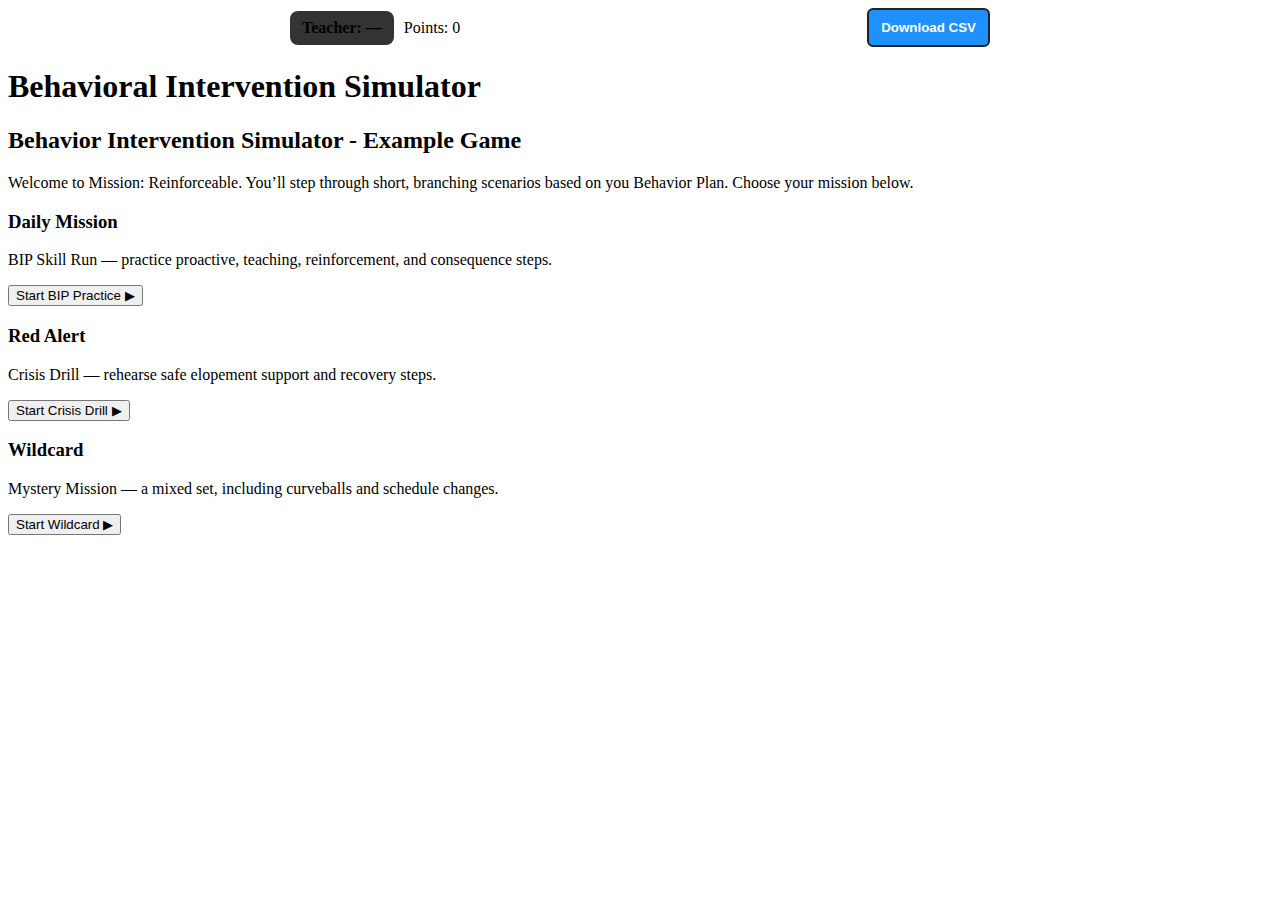
<file: index.html>
<!DOCTYPE html>
<html lang="en">
<head>
  <meta charset="UTF-8" />
  <meta name="viewport" content="width=device-width, initial-scale=1.0"/>
  <title>Mission: Behavioral Interventions</title>
  <link rel="stylesheet" href="style.css"/>
</head>
<body>

  <!-- Toolbar -->
  <div id="toolbar">
  <div id="teacher-badge">Teacher: <span id="teacher-code">—</span></div>

  <!-- 🔹 NEW: Points badge -->
  <div id="score-badge">Points: <span id="points">0</span></div>
  <!-- 🔹 END -->

  <div class="spacer"></div>
  <button id="download-csv" type="button">Download CSV</button>
</div>

  <div id="game-container">
    <h1>Behavioral Intervention Simulator</h1>
    <h2 id="scenario-title">Mission: Reinforceable</h2>

    <div id="story-text"></div>
    <div id="choices"></div>
  </div>

  <script src="script.js"></script>
</body>
</html>
</file>
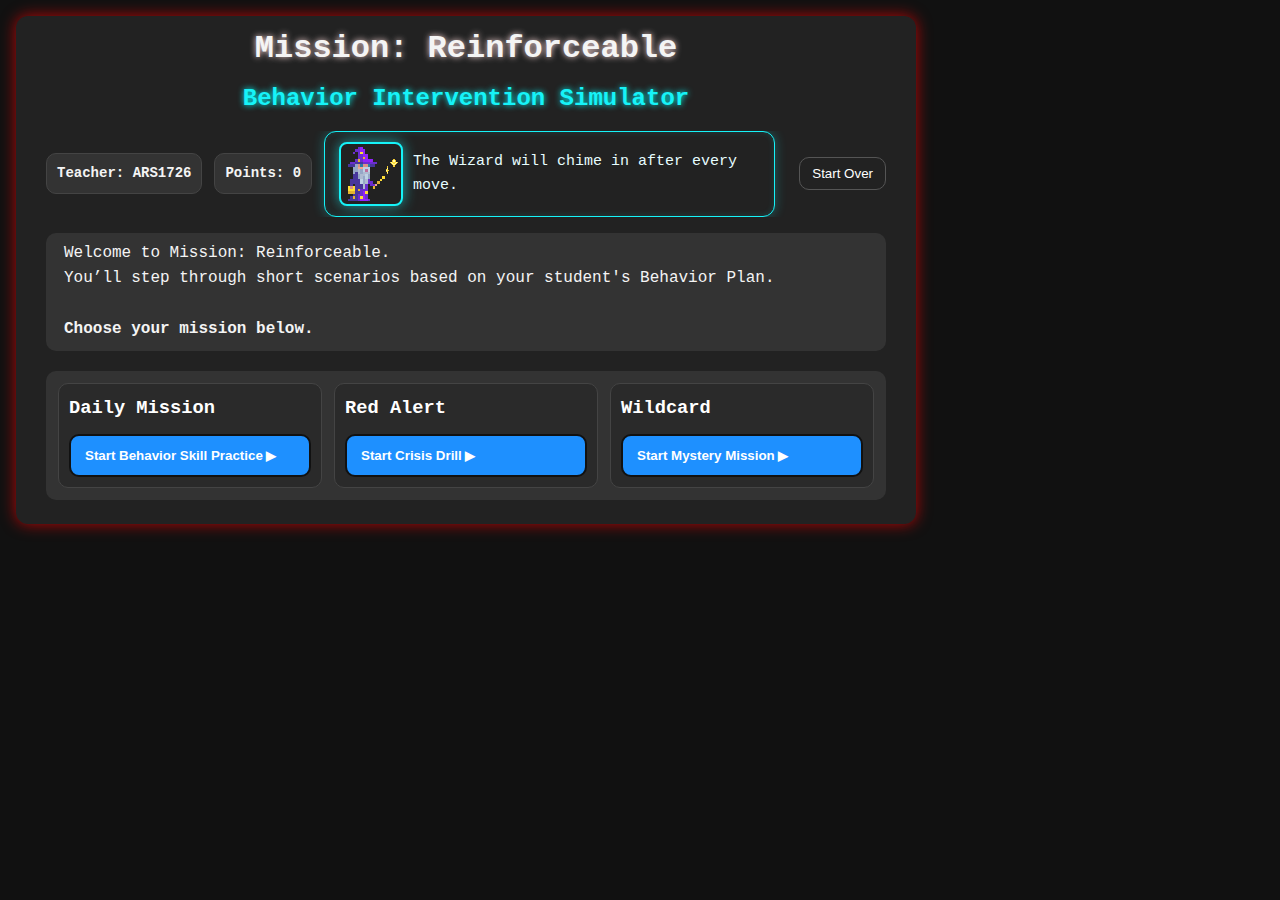
<file: ARS/index.html>
<!DOCTYPE html>
<html lang="en">
<head>
  <meta charset="UTF-8" />
  <meta name="viewport" content="width=device-width, initial-scale=1.0"/>
  <title>Mission: Reinforceable — Multi-Step Scenarios</title>
  <link rel="stylesheet" href="style.css"/>
</head>
<body>
  <div id="game-container">
    <h1>Mission: Reinforceable</h1>
    <h2 id="scenario-title">Behavior Intervention Simulator</h2>

    <!-- Toolbar -->
    <div id="toolbar">
      <div id="teacher-badge">Teacher: <span id="teacher-code">ARS1726</span></div>
      <div id="score-badge">Points: <span id="points">0</span></div>
      <div id="feedback">
        <div id="coach-icon">
          <img id="coach-img" src="mr-wizard-0.png" alt="MR Wizard"/>
        </div>
        <div id="feedback-text"></div>
      </div>
      <div class="spacer"></div>
      <button id="home-btn" class="ghost">Start Over</button>
    </div>

    <div id="story-text"></div>
    <div id="choices"></div>
  </div>

  <!-- Script last -->
  <script src="script.js"></script>
</body>
</html>
</file>
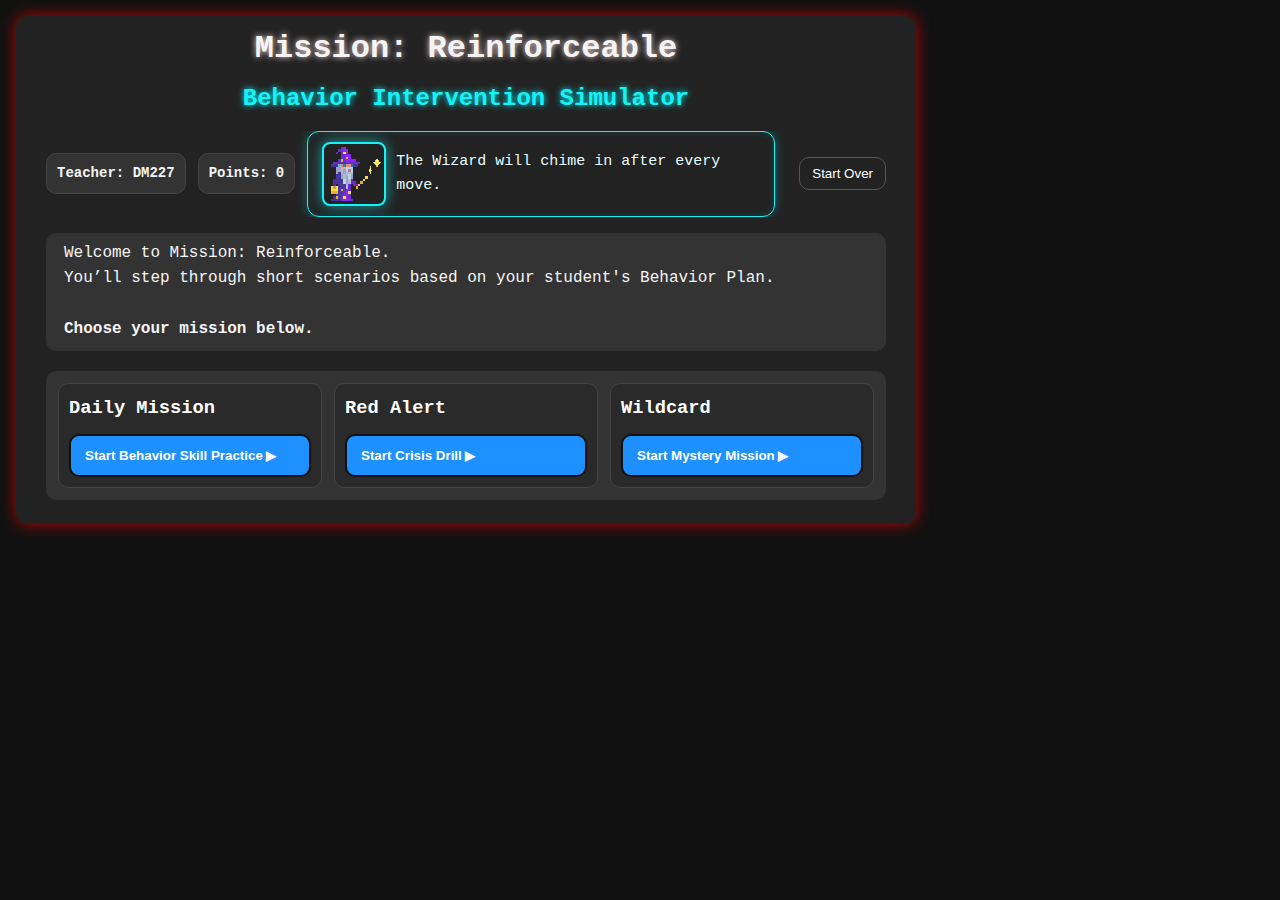
<file: DM/index.html>
<!DOCTYPE html>
<html lang="en">
<head>
  <meta charset="UTF-8" />
  <meta name="viewport" content="width=device-width, initial-scale=1.0"/>
  <title>Mission: Reinforceable — Multi-Step Scenarios</title>
  <link rel="stylesheet" href="style.css"/>
</head>
<body>
  <div id="game-container">
    <h1>Mission: Reinforceable</h1>
    <h2 id="scenario-title">Behavior Intervention Simulator</h2>

    <!-- Toolbar -->
    <div id="toolbar">
      <div id="teacher-badge">Teacher: <span id="teacher-code">DM227</span></div>
      <div id="score-badge">Points: <span id="points">0</span></div>
      <div id="feedback">
        <div id="coach-icon">
          <img id="coach-img" src="mr-wizard-0.png" alt="MR Wizard"/>
        </div>
        <div id="feedback-text"></div>
      </div>
      <div class="spacer"></div>
      <button id="home-btn" class="ghost">Start Over</button>
    </div>

    <div id="story-text"></div>
    <div id="choices"></div>
  </div>

  <!-- Script last -->
  <script src="script.js"></script>
</body>
</html>
</file>
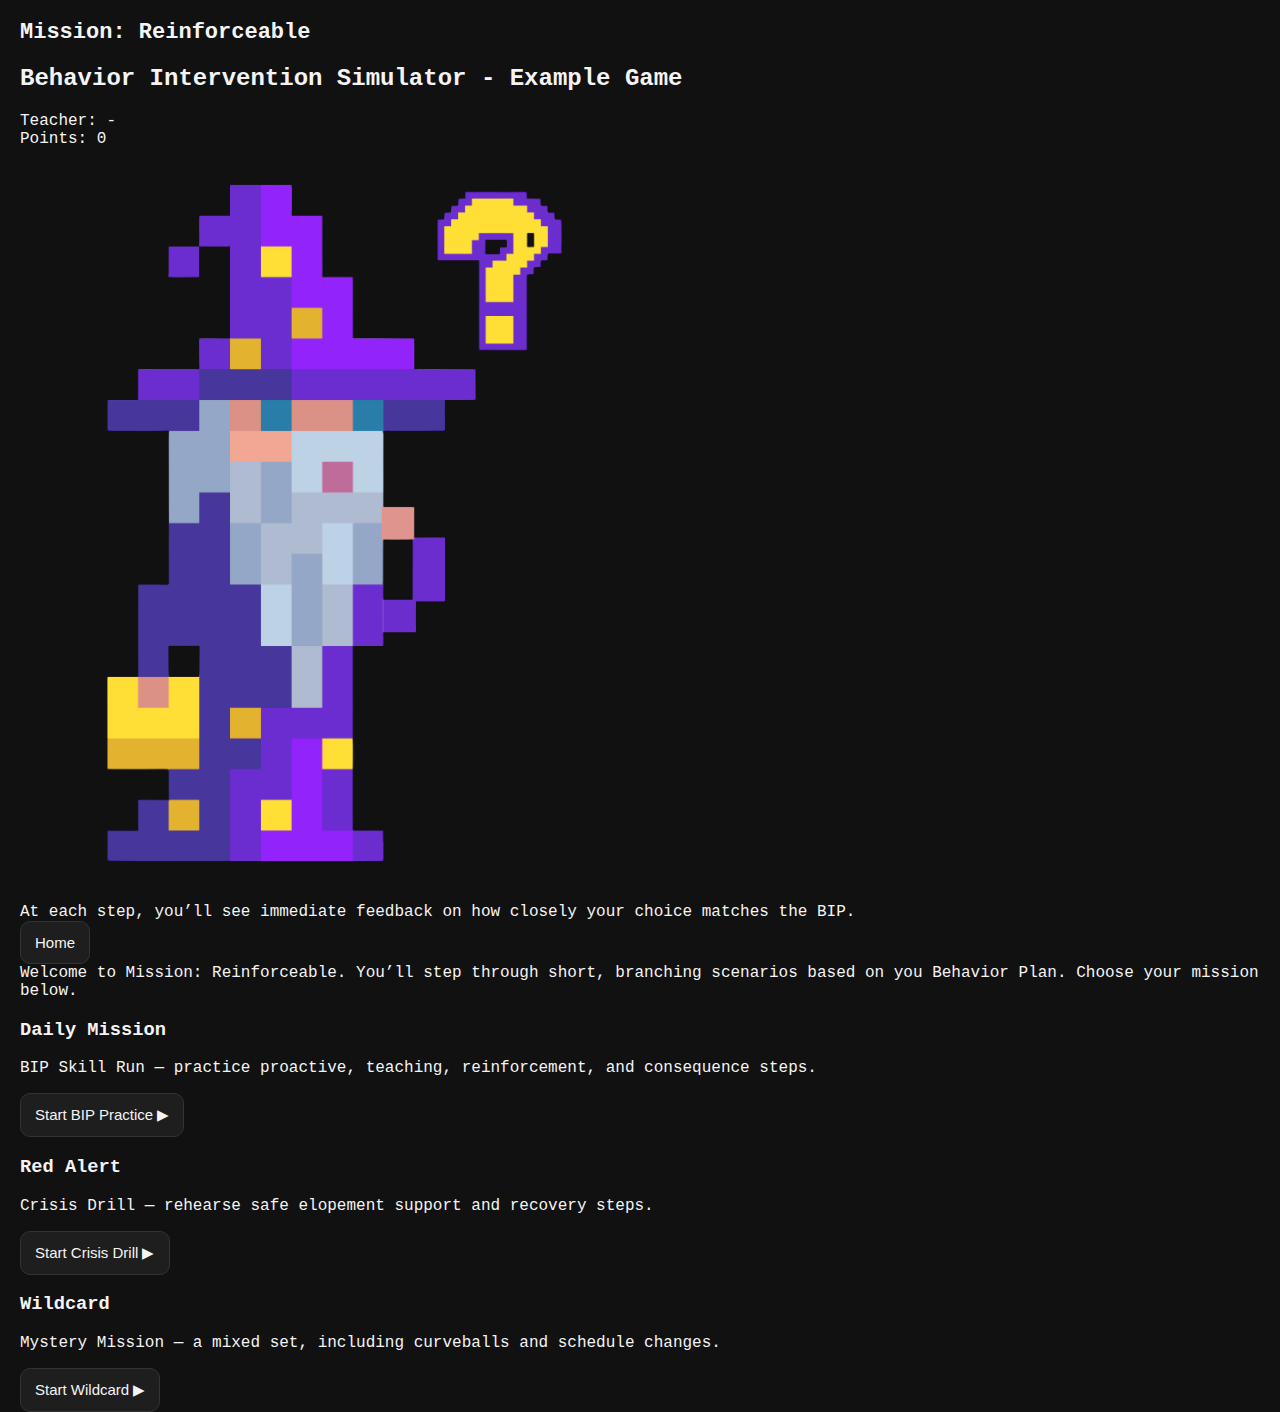
<file: jakob/index.html>
<!DOCTYPE html>
<html lang="en">
<head>
  <meta charset="UTF-8" />
  <meta name="viewport" content="width=device-width, initial-scale=1.0"/>
  <title>Mission: Reinforceable — Multi-Step Scenarios</title>
  <link rel="icon" type="image/png" href="favicon.png?v=1">

  <!-- Cache-bust to avoid stale CSS on GitHub Pages -->
  <link rel="stylesheet" href="style.css?v=mr-2025-11-12"/>
</head>
<body>
  <div id="game-container">
    <h1>Mission: Reinforceable</h1>
    <h2 id="scenario-title">Behavior Intervention Simulator - Example Game</h2>

    <!-- Toolbar (single) -->
    <div id="toolbar">
      <div id="teacher-badge">Teacher: <span id="teacher-code">-</span></div>
      <div id="score-badge">Points: <span id="points">0</span></div>

      <!-- Feedback HUD with MR Wizard avatar -->
      <div id="feedback">
        <div id="coach-icon">
          <img id="wizard-img" src="mr-wizard-think.png" alt="MR Wizard status"/>
        </div>
        <div id="feedback-text">
          At each step, you’ll see immediate feedback on how closely your choice matches the Behavior Intervention Plan.
        </div>
      </div>

      <div class="spacer"></div>
      <button id="home-btn" class="ghost">Home</button>
    </div>

    <!-- Game area -->
    <div id="story-text">
      <div class="mission-intro">
        <p>Welcome to Mission: Reinforceable.</p>
        <p>You’ll step through short, branching scenarios based on your Behavior Intervention Plan.</p>
        <p>Choose your mission below.</p>
      </div>
    </div>

    <!-- Choices area (EMPTY — JS fills this!) -->
    <div id="choices"></div>

  </div>

  <!-- Script -->
  <script src="script.js?v=mr-2025-11-12"></script>

  <!-- Safety re-hook (helps Weebly/GitHub render buttons correctly) -->
  <script>
    window.addEventListener('DOMContentLoaded', () => {
      setTimeout(() => hookMissionButtons(), 50);
    });
  </script>

</body>
</html>
</file>
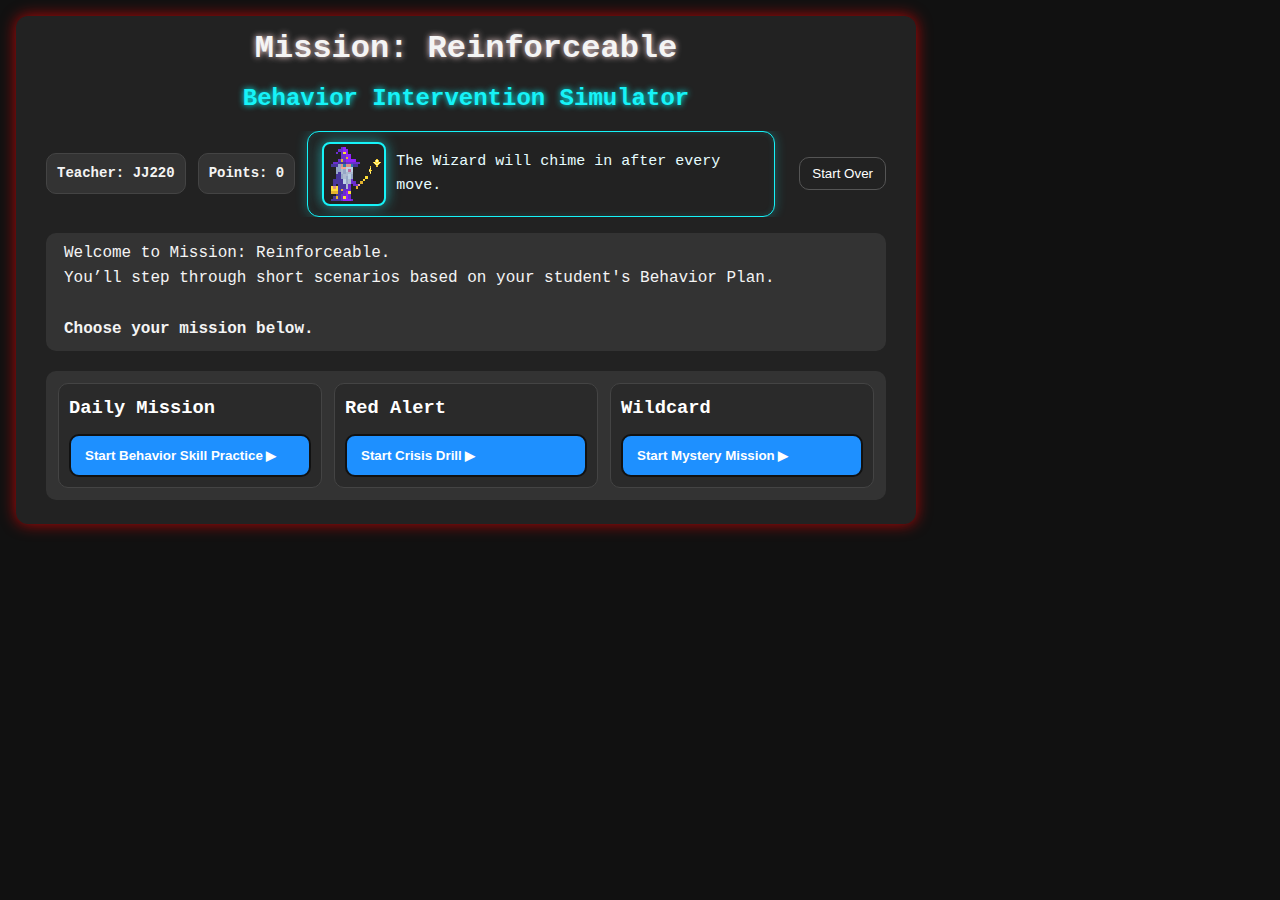
<file: JJ/index.html>
<!DOCTYPE html>
<html lang="en">
<head>
  <meta charset="UTF-8" />
  <meta name="viewport" content="width=device-width, initial-scale=1.0"/>
  <title>Mission: Reinforceable — Multi-Step Scenarios</title>
  <link rel="stylesheet" href="style.css"/>
</head>
<body>
  <div id="game-container">
    <h1>Mission: Reinforceable</h1>
    <h2 id="scenario-title">Behavior Intervention Simulator</h2>

    <!-- Toolbar -->
    <div id="toolbar">
      <div id="teacher-badge">Teacher: <span id="teacher-code">JJ220</span></div>
      <div id="score-badge">Points: <span id="points">0</span></div>
      <div id="feedback">
        <div id="coach-icon">
          <img id="coach-img" src="mr-wizard-0.png" alt="MR Wizard"/>
        </div>
        <div id="feedback-text"></div>
      </div>
      <div class="spacer"></div>
      <button id="home-btn" class="ghost">Start Over</button>
    </div>

    <div id="story-text"></div>
    <div id="choices"></div>
  </div>

  <!-- Script last -->
  <script src="script.js"></script>
</body>
</html>
</file>
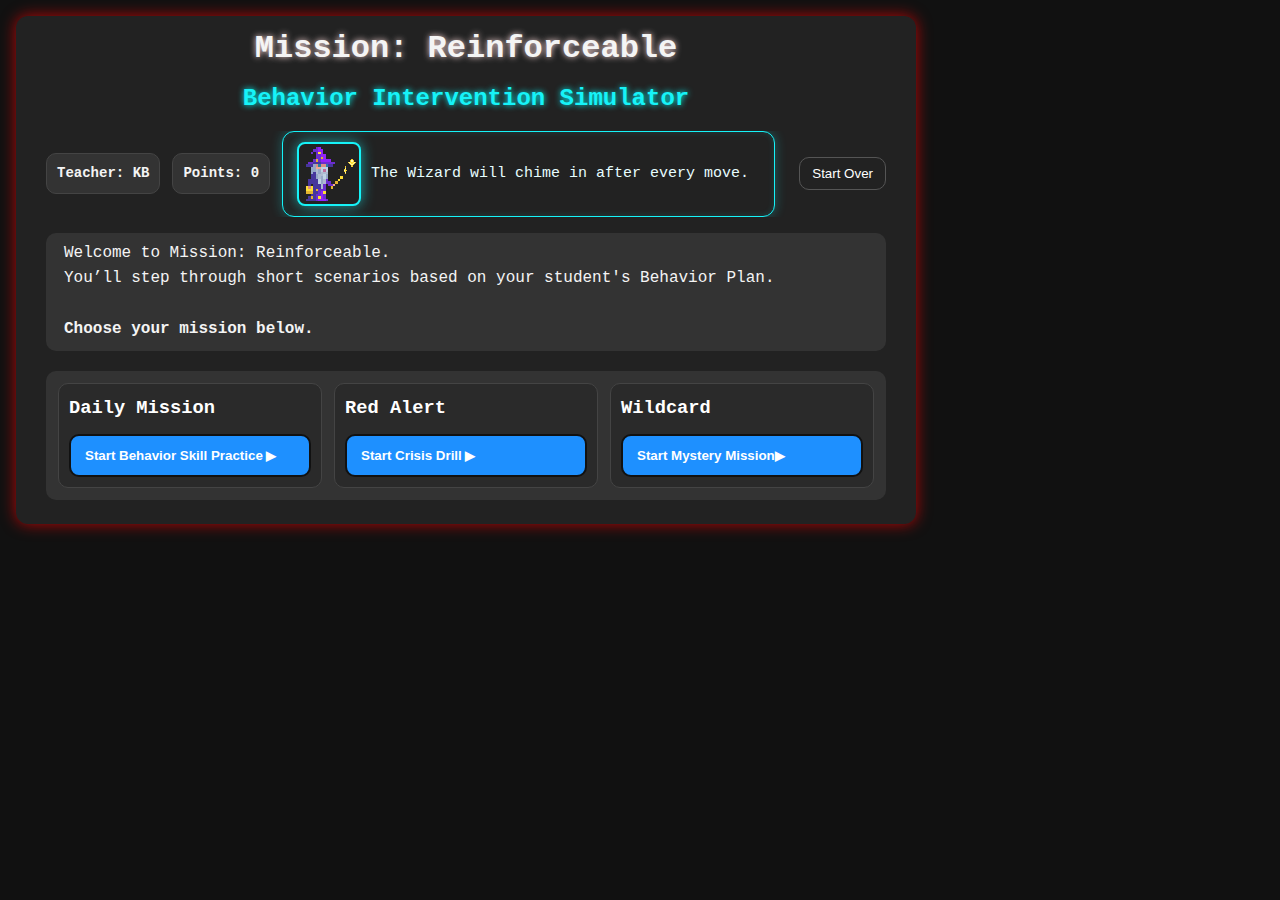
<file: koda/index.html>
<!DOCTYPE html>
<html lang="en">
<head>
  <meta charset="UTF-8" />
  <meta name="viewport" content="width=device-width, initial-scale=1.0"/>
  <title>Mission: Reinforceable — Multi-Step Scenarios</title>
  <link rel="stylesheet" href="style.css"/>
</head>
<body>
  <div id="game-container">
    <h1>Mission: Reinforceable</h1>
    <h2 id="scenario-title">Behavior Intervention Simulator</h2>

    <!-- Toolbar -->
    <div id="toolbar">
      <div id="teacher-badge">Teacher: <span id="teacher-code">KB</span></div>
      <div id="score-badge">Points: <span id="points">0</span></div>
      <div id="feedback">
        <div id="coach-icon">
          <img id="coach-img" src="mr-wizard-0.png" alt="MR Wizard"/>
        </div>
        <div id="feedback-text"></div>
      </div>
      <div class="spacer"></div>
      <button id="home-btn" class="ghost">Start Over</button>
    </div>

    <div id="story-text"></div>
    <div id="choices"></div>
  </div>

  <!-- Script last -->
  <script src="script.js"></script>
</body>
</html>
</file>
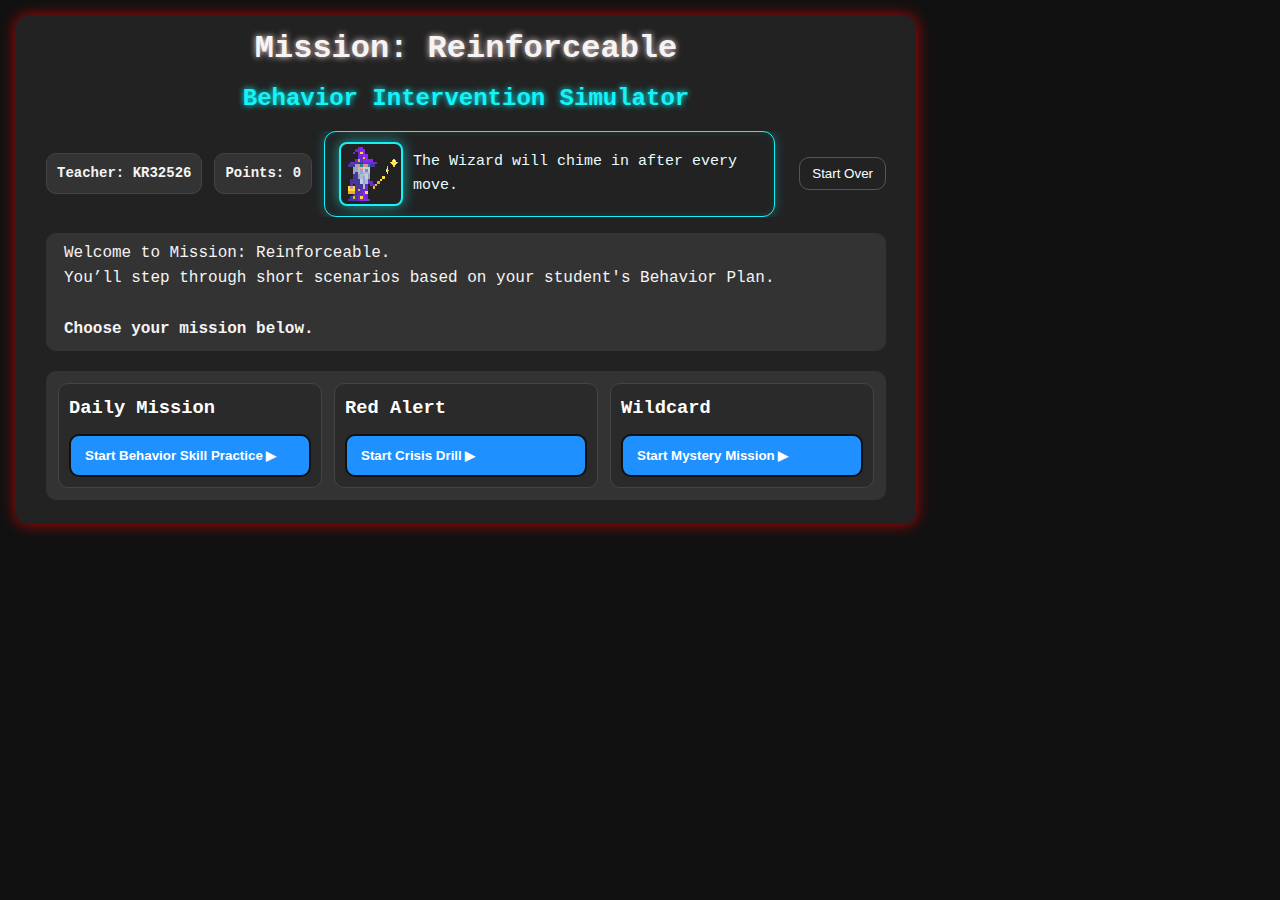
<file: KR/index.html>
<!DOCTYPE html>
<html lang="en">
<head>
  <meta charset="UTF-8" />
  <meta name="viewport" content="width=device-width, initial-scale=1.0"/>
  <title>Mission: Reinforceable — Multi-Step Scenarios</title>
  <link rel="stylesheet" href="style.css"/>
</head>
<body>
  <div id="game-container">
    <h1>Mission: Reinforceable</h1>
    <h2 id="scenario-title">Behavior Intervention Simulator</h2>

    <!-- Toolbar -->
    <div id="toolbar">
      <div id="teacher-badge">Teacher: <span id="teacher-code">KR32526</span></div>
      <div id="score-badge">Points: <span id="points">0</span></div>
      <div id="feedback">
        <div id="coach-icon">
          <img id="coach-img" src="mr-wizard-0.png" alt="MR Wizard"/>
        </div>
        <div id="feedback-text"></div>
      </div>
      <div class="spacer"></div>
      <button id="home-btn" class="ghost">Start Over</button>
    </div>

    <div id="story-text"></div>
    <div id="choices"></div>
  </div>

  <!-- Script last -->
  <script src="script.js"></script>
</body>
</html>
</file>
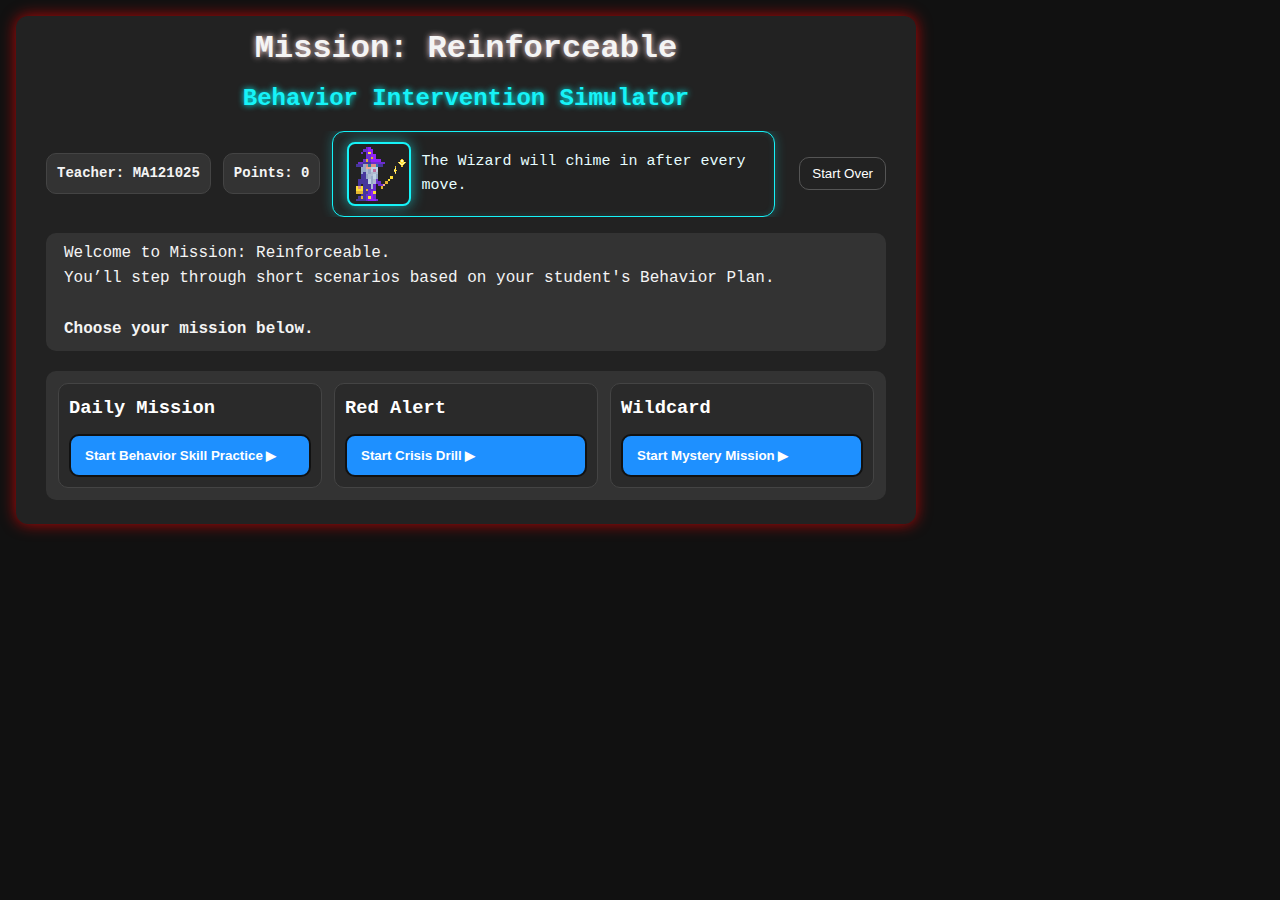
<file: MA/index.html>
<!DOCTYPE html>
<html lang="en">
<head>
  <meta charset="UTF-8" />
  <meta name="viewport" content="width=device-width, initial-scale=1.0"/>
  <title>Mission: Reinforceable — Multi-Step Scenarios</title>
  <link rel="stylesheet" href="style.css"/>
</head>
<body>
  <div id="game-container">
    <h1>Mission: Reinforceable</h1>
    <h2 id="scenario-title">Behavior Intervention Simulator</h2>

    <!-- Toolbar -->
    <div id="toolbar">
      <div id="teacher-badge">Teacher: <span id="teacher-code">MA121025</span></div>
      <div id="score-badge">Points: <span id="points">0</span></div>
      <div id="feedback">
        <div id="coach-icon">
          <img id="coach-img" src="mr-wizard-0.png" alt="MR Wizard"/>
        </div>
        <div id="feedback-text"></div>
      </div>
      <div class="spacer"></div>
      <button id="home-btn" class="ghost">Start Over</button>
    </div>

    <div id="story-text"></div>
    <div id="choices"></div>
  </div>

  <!-- Script last -->
  <script src="script.js"></script>
</body>
</html>
</file>
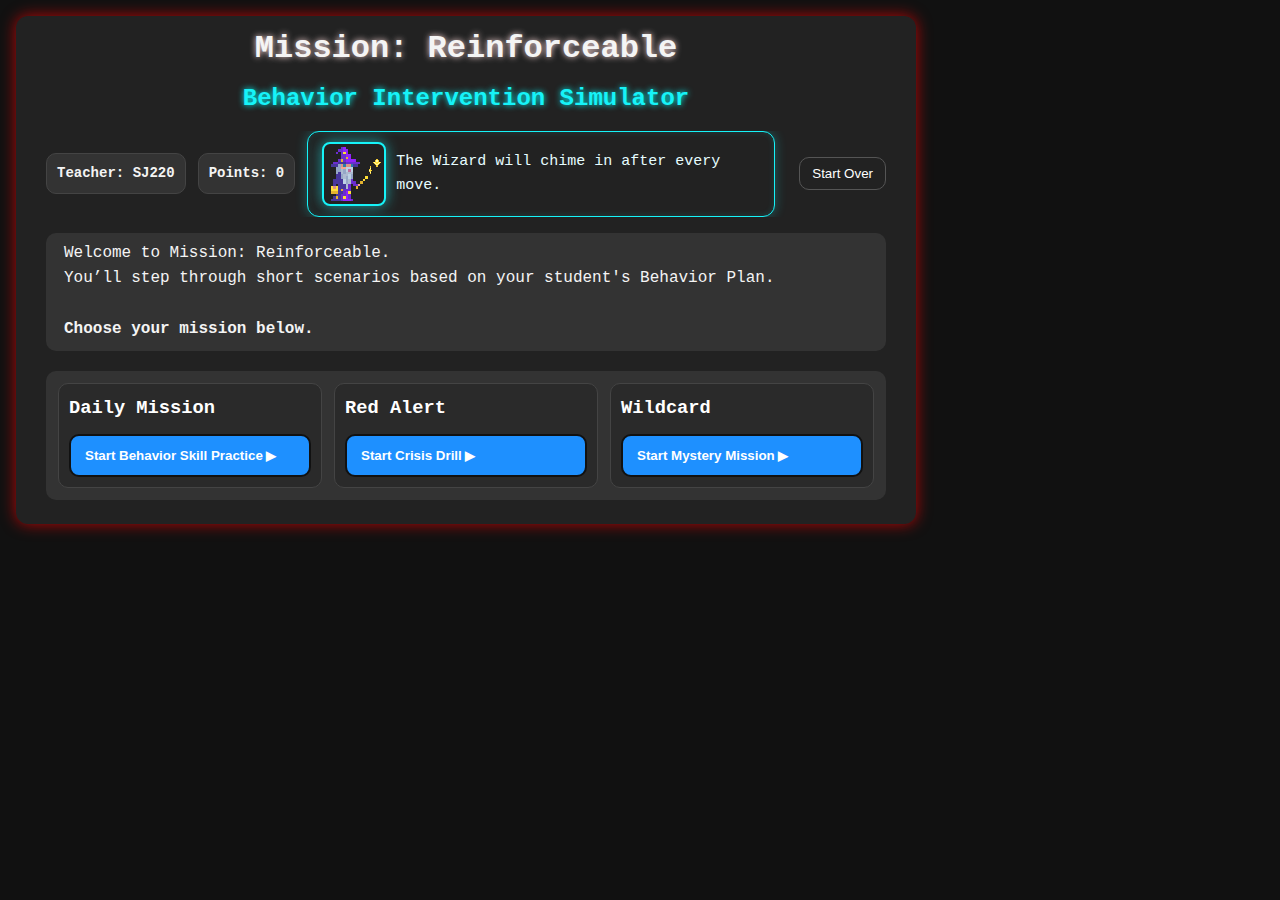
<file: SJ/index.html>
<!DOCTYPE html>
<html lang="en">
<head>
  <meta charset="UTF-8" />
  <meta name="viewport" content="width=device-width, initial-scale=1.0"/>
  <title>Mission: Reinforceable — Multi-Step Scenarios</title>
  <link rel="stylesheet" href="style.css"/>
</head>
<body>
  <div id="game-container">
    <h1>Mission: Reinforceable</h1>
    <h2 id="scenario-title">Behavior Intervention Simulator</h2>

    <!-- Toolbar -->
    <div id="toolbar">
      <div id="teacher-badge">Teacher: <span id="teacher-code">SJ220</span></div>
      <div id="score-badge">Points: <span id="points">0</span></div>
      <div id="feedback">
        <div id="coach-icon">
          <img id="coach-img" src="mr-wizard-0.png" alt="MR Wizard"/>
        </div>
        <div id="feedback-text"></div>
      </div>
      <div class="spacer"></div>
      <button id="home-btn" class="ghost">Start Over</button>
    </div>

    <div id="story-text"></div>
    <div id="choices"></div>
  </div>

  <!-- Script last -->
  <script src="script.js"></script>
</body>
</html>
</file>
<file: style.css>
#toolbar{
  max-width: 700px; margin: 0 auto 12px auto;
  display: flex; align-items: center; gap: 10px;
}
#teacher-badge{
  background:#333; padding:8px 12px; border-radius:8px; font-weight:700;
}
#toolbar .spacer{ flex:1; }
#download-csv{
  padding:10px 12px; border-radius:6px; border:2px solid #222;
  font-weight:700; cursor:pointer; background:#1e90ff; color:#fff;
}
#download-csv:hover{ background:#16f3f8; color:#000; }
</file>
<file: ARS/style.css>
:root{
  --bg:#111;
  --panel:#222;
  --panel2:#2a2a2a;
  --text:#f4f4f4;
  --accent:#1e90ff;
  --accent2:#16f3f8;
  --glow: rgba(255,0,0,.7);

  /* feedback colors */
  --good:#16f3f8;   /* +10 */
  --meh:#ffd84d;    /* 0 */
  --bad:#ff4d4d;    /* -10 */

  /* wizard size */
  --wiz-size: 64px;
}

* {
  box-sizing: border-box;
}

/* Let the page grow with content instead of fixing height */
html,
body {
  margin: 0;
  padding: 0;
  background: var(--bg);
  color: var(--text);
  font-family: 'Courier New', monospace;
  line-height: 1.6;
  min-height: 100vh;          /* ✅ allows the page to grow */
}

/* Center the game, but don't constrain its height */
body {
  display: flex;
  justify-content: top;
  align-items: flex-start;    /* ✅ start at the top, grow downward */
}

/* Dynamic red-box container that grows with content */
#game-container {
  width: 100%;
  max-width: 900px;
  background: var(--panel);
  padding: 7px 30px 10px 30px;
  margin: 16px;               /* ✅ little breathing room on mobile */
  border-radius: 12px;
  box-shadow: 0 0 15px var(--glow);  /* your red glow */
  box-sizing: border-box;
}


/* ---------- Titles ---------- */
h1{
  margin:0 0 6px 0;
  text-align:center;
  text-shadow:0 0 6px #fdd;
}
h2{
  margin:0 0 12px 0;
  text-align:center;
  color:var(--accent2);
  text-shadow:0 0 6px #0ff;
}

/* ---------- Toolbar ---------- */
#toolbar{
  display:flex;
  align-items:center;
  gap:12px;
  margin-bottom:16px;
  flex-wrap:nowrap;
  overflow:hidden;
}

#teacher-badge,#score-badge{
  background:#333;
  padding:8px 10px;
  border:1px solid #444;
  border-radius:10px;
  font-weight:700;
  font-size:14px;
  flex-shrink:0;
}

#toolbar .ghost{
  background:transparent;
  color:#fff;
  border:1px solid #555;
  padding:8px 12px;
  border-radius:10px;
  cursor:pointer;
  flex-shrink:0;
  margin-left:auto;   /* push Home right */
}
#toolbar .ghost:hover{ border-color:#777; }

/* ---------- Feedback Panel ---------- */
#feedback{
  display:flex;
  align-items:center;
  gap:10px;
  padding:10px 14px;
  border-radius:12px;
  font-size:15px;
  background:var(--panel);
  border:1px solid #333;
  flex:1 1 auto;
  min-width:0;
  transition:all .25s ease;
}

#coach-icon{
  width:var(--wiz-size);
  height:var(--wiz-size);
  flex-shrink:0;
  display:flex;
  align-items:center;
  justify-content:center;
  border-radius:8px;
  overflow:hidden;
  background:#222;
  border:2px solid transparent;
}

#coach-img{
  width:100%; height:100%;
  image-rendering:pixelated;
  image-rendering:crisp-edges;
}

#feedback-text{
  flex:1;
  overflow:hidden;
  white-space:normal;
  word-wrap:break-word;
}

/* --- Feedback states --- */
#feedback.state-plus{
  border-color:var(--good);
  box-shadow:0 0 12px rgba(22,243,248,.3),
              inset 0 0 6px rgba(22,243,248,.15);
  color:#e6fdff;
}
#feedback.state-plus #coach-icon{
  border-color:var(--good);
  box-shadow:0 0 14px rgba(22,243,248,.6);
}

#feedback.state-meh{
  border-color:var(--meh);
  box-shadow:0 0 12px rgba(255,216,77,.3),
              inset 0 0 6px rgba(255,216,77,.15);
  color:#fff7d6;
}
#feedback.state-meh #coach-icon{
  border-color:var(--meh);
  box-shadow:0 0 14px rgba(255,216,77,.6);
}

#feedback.state-minus{
  border-color:var(--bad);
  box-shadow:0 0 12px rgba(255,77,77,.3),
              inset 0 0 6px rgba(255,77,77,.15);
  color:#ffe0e0;
}
#feedback.state-minus #coach-icon{
  border-color:var(--bad);
  box-shadow:0 0 14px rgba(255,77,77,.6);
}

/* Flash */
.flash{
  animation:flash .25s ease-out;
}
@keyframes flash{
  from{ transform:scale(1.02); opacity:0.85; }
  to{   transform:scale(1);    opacity:1; }
}

/* ---------- Story Text ---------- */
#story-text{
  background:#333;
  padding:8px 18px 8px 18px;
  border-radius:10px;
  margin-bottom:14px;
  white-space:pre-wrap;
}

/* ---------- Choices ---------- */
#choices{
  display:grid;
  gap:10px;
  grid-template-columns:1fr;
}

#choices button{
  width:100%;
  background:var(--accent);
  border:2px solid #111;
  color:#fff;
  padding:12px 14px;
  border-radius:10px;
  text-align:left;
  font-weight:700;
  cursor:pointer;
  transition:transform .12s ease, background .12s ease;
}
#choices button:hover{
  background:var(--accent2);
  color:#000;
  transform:translateY(-2px);
}
/* Fix "random highlighted" button on mobile */
#choices button:focus,
#choices button:active {
  outline: none;
  background: var(--accent);   /* same as normal */
  color: #fff;
  transform: none;
}

/* Remove weird tap highlight on some mobile browsers */
button {
  -webkit-tap-highlight-color: transparent;
}


/* ---------- Points Popup ---------- */
#points.flash{
  animation:pop .35s ease;
}
@keyframes pop{
  0%{transform:scale(1)}
  30%{transform:scale(1.25)}
  100%{transform:scale(1)}
}

/* ---------- Mission Cards ---------- */
.mission-intro{
  background:#333;
  padding:12px;
  border-radius:10px;
  margin-top:6px;
  margin-bottom:14px;
}

.mission-grid{
  display:grid;
  gap:12px;
  grid-template-columns: repeat(auto-fit, minmax(220px, 1fr));
}

.mission-card{
  background:#2a2a2a;
  border:1px solid #444;
  border-radius:10px;
  padding:10px;
  display:flex;
  flex-direction:column;
  gap:10px;
}

.mission-card h3{ margin:0; color:#fff; }
.mission-card p { margin:0; font-size:14px; color:#ddd; opacity:.9; }
.mission-card .action{ margin-top:auto; }
.mission-card .action button{ width:100%; }
.mission-card .action button:hover{ transform:translateY(-2px); }

/* ---------- Summary Panel ---------- */
#summary-panel{
  background:var(--panel2);
  border:1px solid #444;
  padding:18px;
  margin-top:16px;
  border-radius:10px;
  width:100%;
  overflow-wrap:break-word;
  word-break:break-word;
  box-sizing:border-box;
}

#summary-panel .summary-score{
  font-size:1.1rem;
  margin-bottom:10px;
}

#summary-panel .summary-section{
  margin-top:14px;
}

#summary-panel ul{
  margin-left:20px;
  margin-top:8px;
}

/* ---------- Responsive Tweaks ---------- */
@media (max-width:860px){
  :root{ --wiz-size:56px; }
}

@media (max-width:680px){
  :root{ --wiz-size:48px; }

  #toolbar{
    flex-wrap:wrap;
    align-items:flex-start;
    gap:10px 8px;
  }

  #teacher-badge{ order:1; }
  #score-badge{ order:2; }
  #toolbar .ghost{ order:3; margin-left:0; }
  #feedback{ order:4; flex:1 1 100%; }
}

/* ---------- FULL Mobile Optimization ---------- */
@media (max-width: 600px) {

  body {
    padding: 10px;
  }

  #game-container {
    padding: 10px;
    margin: 0 auto;   /* still centered */
  }

  h1{ font-size:1.6rem; line-height:1.2; }
  #scenario-title{ font-size:1.2rem; margin-bottom:10px; }

  #toolbar{
    flex-direction:column;
    align-items:flex-start;
    gap:6px;
  }

  #teacher-badge,#score-badge{
    font-size:.9rem;
    padding:6px 10px;
  }

  #feedback{
    flex-direction:column;
    text-align:center;
    gap:8px;
    padding:10px;
  }

  #coach-img{ width:48px; height:48px; }

  #story-text{
    font-size:1rem;
    padding:14px;
    line-height:1.4;
  }

  .option-btn, .scenario-btn, .big, button{
    width:100%;
    margin:6px 0;
    padding:12px;
    font-size:1rem;
    text-align:center;
  }

  .mission-grid{
    display:flex;
    flex-direction:column;
    gap:12px;
  }

  .mission-card h3{ font-size:1.1rem; }
  .mission-card p{ font-size:.9rem; }

  #summary-panel{
    font-size:.95rem;
    padding:14px;
  }
}
</file>
<file: DM/style.css>
:root{
  --bg:#111;
  --panel:#222;
  --panel2:#2a2a2a;
  --text:#f4f4f4;
  --accent:#1e90ff;
  --accent2:#16f3f8;
  --glow: rgba(255,0,0,.7);

  /* feedback colors */
  --good:#16f3f8;   /* +10 */
  --meh:#ffd84d;    /* 0 */
  --bad:#ff4d4d;    /* -10 */

  /* wizard size */
  --wiz-size: 64px;
}

* {
  box-sizing: border-box;
}

/* Let the page grow with content instead of fixing height */
html,
body {
  margin: 0;
  padding: 0;
  background: var(--bg);
  color: var(--text);
  font-family: 'Courier New', monospace;
  line-height: 1.6;
  min-height: 100vh;          /* ✅ allows the page to grow */
}

/* Center the game, but don't constrain its height */
body {
  display: flex;
  justify-content: top;
  align-items: flex-start;    /* ✅ start at the top, grow downward */
}

/* Dynamic red-box container that grows with content */
#game-container {
  width: 100%;
  max-width: 900px;
  background: var(--panel);
  padding: 7px 30px 10px 30px;
  margin: 16px;               /* ✅ little breathing room on mobile */
  border-radius: 12px;
  box-shadow: 0 0 15px var(--glow);  /* your red glow */
  box-sizing: border-box;
}


/* ---------- Titles ---------- */
h1{
  margin:0 0 6px 0;
  text-align:center;
  text-shadow:0 0 6px #fdd;
}
h2{
  margin:0 0 12px 0;
  text-align:center;
  color:var(--accent2);
  text-shadow:0 0 6px #0ff;
}

/* ---------- Toolbar ---------- */
#toolbar{
  display:flex;
  align-items:center;
  gap:12px;
  margin-bottom:16px;
  flex-wrap:nowrap;
  overflow:hidden;
}

#teacher-badge,#score-badge{
  background:#333;
  padding:8px 10px;
  border:1px solid #444;
  border-radius:10px;
  font-weight:700;
  font-size:14px;
  flex-shrink:0;
}

#toolbar .ghost{
  background:transparent;
  color:#fff;
  border:1px solid #555;
  padding:8px 12px;
  border-radius:10px;
  cursor:pointer;
  flex-shrink:0;
  margin-left:auto;   /* push Home right */
}
#toolbar .ghost:hover{ border-color:#777; }

/* ---------- Feedback Panel ---------- */
#feedback{
  display:flex;
  align-items:center;
  gap:10px;
  padding:10px 14px;
  border-radius:12px;
  font-size:15px;
  background:var(--panel);
  border:1px solid #333;
  flex:1 1 auto;
  min-width:0;
  transition:all .25s ease;
}

#coach-icon{
  width:var(--wiz-size);
  height:var(--wiz-size);
  flex-shrink:0;
  display:flex;
  align-items:center;
  justify-content:center;
  border-radius:8px;
  overflow:hidden;
  background:#222;
  border:2px solid transparent;
}

#coach-img{
  width:100%; height:100%;
  image-rendering:pixelated;
  image-rendering:crisp-edges;
}

#feedback-text{
  flex:1;
  overflow:hidden;
  white-space:normal;
  word-wrap:break-word;
}

/* --- Feedback states --- */
#feedback.state-plus{
  border-color:var(--good);
  box-shadow:0 0 12px rgba(22,243,248,.3),
              inset 0 0 6px rgba(22,243,248,.15);
  color:#e6fdff;
}
#feedback.state-plus #coach-icon{
  border-color:var(--good);
  box-shadow:0 0 14px rgba(22,243,248,.6);
}

#feedback.state-meh{
  border-color:var(--meh);
  box-shadow:0 0 12px rgba(255,216,77,.3),
              inset 0 0 6px rgba(255,216,77,.15);
  color:#fff7d6;
}
#feedback.state-meh #coach-icon{
  border-color:var(--meh);
  box-shadow:0 0 14px rgba(255,216,77,.6);
}

#feedback.state-minus{
  border-color:var(--bad);
  box-shadow:0 0 12px rgba(255,77,77,.3),
              inset 0 0 6px rgba(255,77,77,.15);
  color:#ffe0e0;
}
#feedback.state-minus #coach-icon{
  border-color:var(--bad);
  box-shadow:0 0 14px rgba(255,77,77,.6);
}

/* Flash */
.flash{
  animation:flash .25s ease-out;
}
@keyframes flash{
  from{ transform:scale(1.02); opacity:0.85; }
  to{   transform:scale(1);    opacity:1; }
}

/* ---------- Story Text ---------- */
#story-text{
  background:#333;
  padding:8px 18px 8px 18px;
  border-radius:10px;
  margin-bottom:14px;
  white-space:pre-wrap;
}

/* ---------- Choices ---------- */
#choices{
  display:grid;
  gap:10px;
  grid-template-columns:1fr;
}

#choices button{
  width:100%;
  background:var(--accent);
  border:2px solid #111;
  color:#fff;
  padding:12px 14px;
  border-radius:10px;
  text-align:left;
  font-weight:700;
  cursor:pointer;
  transition:transform .12s ease, background .12s ease;
}
#choices button:hover{
  background:var(--accent2);
  color:#000;
  transform:translateY(-2px);
}
/* Fix "random highlighted" button on mobile */
#choices button:focus,
#choices button:active {
  outline: none;
  background: var(--accent);   /* same as normal */
  color: #fff;
  transform: none;
}

/* Remove weird tap highlight on some mobile browsers */
button {
  -webkit-tap-highlight-color: transparent;
}


/* ---------- Points Popup ---------- */
#points.flash{
  animation:pop .35s ease;
}
@keyframes pop{
  0%{transform:scale(1)}
  30%{transform:scale(1.25)}
  100%{transform:scale(1)}
}

/* ---------- Mission Cards ---------- */
.mission-intro{
  background:#333;
  padding:12px;
  border-radius:10px;
  margin-top:6px;
  margin-bottom:14px;
}

.mission-grid{
  display:grid;
  gap:12px;
  grid-template-columns: repeat(auto-fit, minmax(220px, 1fr));
}

.mission-card{
  background:#2a2a2a;
  border:1px solid #444;
  border-radius:10px;
  padding:10px;
  display:flex;
  flex-direction:column;
  gap:10px;
}

.mission-card h3{ margin:0; color:#fff; }
.mission-card p { margin:0; font-size:14px; color:#ddd; opacity:.9; }
.mission-card .action{ margin-top:auto; }
.mission-card .action button{ width:100%; }
.mission-card .action button:hover{ transform:translateY(-2px); }

/* ---------- Summary Panel ---------- */
#summary-panel{
  background:var(--panel2);
  border:1px solid #444;
  padding:18px;
  margin-top:16px;
  border-radius:10px;
  width:100%;
  overflow-wrap:break-word;
  word-break:break-word;
  box-sizing:border-box;
}

#summary-panel .summary-score{
  font-size:1.1rem;
  margin-bottom:10px;
}

#summary-panel .summary-section{
  margin-top:14px;
}

#summary-panel ul{
  margin-left:20px;
  margin-top:8px;
}

/* ---------- Responsive Tweaks ---------- */
@media (max-width:860px){
  :root{ --wiz-size:56px; }
}

@media (max-width:680px){
  :root{ --wiz-size:48px; }

  #toolbar{
    flex-wrap:wrap;
    align-items:flex-start;
    gap:10px 8px;
  }

  #teacher-badge{ order:1; }
  #score-badge{ order:2; }
  #toolbar .ghost{ order:3; margin-left:0; }
  #feedback{ order:4; flex:1 1 100%; }
}

/* ---------- FULL Mobile Optimization ---------- */
@media (max-width: 600px) {

  body {
    padding: 10px;
  }

  #game-container {
    padding: 10px;
    margin: 0 auto;   /* still centered */
  }

  h1{ font-size:1.6rem; line-height:1.2; }
  #scenario-title{ font-size:1.2rem; margin-bottom:10px; }

  #toolbar{
    flex-direction:column;
    align-items:flex-start;
    gap:6px;
  }

  #teacher-badge,#score-badge{
    font-size:.9rem;
    padding:6px 10px;
  }

  #feedback{
    flex-direction:column;
    text-align:center;
    gap:8px;
    padding:10px;
  }

  #coach-img{ width:48px; height:48px; }

  #story-text{
    font-size:1rem;
    padding:14px;
    line-height:1.4;
  }

  .option-btn, .scenario-btn, .big, button{
    width:100%;
    margin:6px 0;
    padding:12px;
    font-size:1rem;
    text-align:center;
  }

  .mission-grid{
    display:flex;
    flex-direction:column;
    gap:12px;
  }

  .mission-card h3{ font-size:1.1rem; }
  .mission-card p{ font-size:.9rem; }

  #summary-panel{
    font-size:.95rem;
    padding:14px;
  }
}
</file>
<file: jakob/style.css>
:root{
  --bg:#111; --panel:#1c1c1c; --panel2:#262626; --text:#f4f4f4;
  --glow:rgba(22,243,248,.25); --good:#3bd16f; --bad:#ff5d5d; --neutral:#f0c04a;
  --border:#333;
}
*{box-sizing:border-box}
html,body{height:100%}
body{margin:0; padding:20px; background:var(--bg); color:var(--text); font-family:'Courier New',monospace; display:flex; justify-content:center}
#game{width:100%; max-width:900px; background:var(--panel); border-radius:14px; box-shadow:0 0 20px var(--glow); overflow:hidden}
header{padding:18px 22px; background:linear-gradient(180deg,#222,#181818); display:flex; gap:14px; align-items:center; justify-content:space-between}
h1{font-size:22px; margin:0}
.meta{display:flex; gap:10px; flex-wrap:wrap; font-size:13px; opacity:.9}
.meta .badge{padding:4px 8px; border-radius:999px; background:#2a2a2a}
main{padding:22px}
.scene{background:var(--panel2); padding:16px; border-radius:10px; min-height:110px; font-size:15px; line-height:1.5; white-space:pre-wrap}
.choices{display:grid; grid-template-columns:1fr; gap:10px; margin-top:14px}
button{font-size:15px; padding:12px 14px; text-align:left; border-radius:10px; border:1px solid var(--border); background:#1e1e1e; color:var(--text); cursor:pointer; transition:transform .06s ease, background .2s ease, border .2s ease}
button:hover{transform:translateY(-1px); background:#232323}
.good{border-color:rgba(59,209,111,.6)}
.bad{border-color:rgba(255,93,93,.6)}
.neutral{border-color:rgba(240,192,74,.6)}
.feedback{margin-top:16px; padding:12px; border-radius:10px; background:#151515; border:1px dashed var(--border); font-size:14px}
.feedback strong{display:block; margin-bottom:6px}
.kicker{margin-top:18px; display:flex; gap:10px; flex-wrap:wrap}
.kicker button{background:#0f0f0f; border:1px solid var(--border); padding:10px 12px; border-radius:10px; color:#ddd}
footer{padding:14px 22px; border-top:1px solid #262626; font-size:13px; display:flex; justify-content:space-between; align-items:center}
.pill{padding:6px 10px; border-radius:999px; background:#202020; border:1px solid var(--border)}
.legend{display:flex; gap:8px; align-items:center}
.dot{width:10px; height:10px; border-radius:50%}
.dot.good{background:var(--good)}
.dot.bad{background:var(--bad)}
.dot.neutral{background:var(--neutral)}
</file>
<file: JJ/style.css>
:root{
  --bg:#111;
  --panel:#222;
  --panel2:#2a2a2a;
  --text:#f4f4f4;
  --accent:#1e90ff;
  --accent2:#16f3f8;
  --glow: rgba(255,0,0,.7);

  /* feedback colors */
  --good:#16f3f8;   /* +10 */
  --meh:#ffd84d;    /* 0 */
  --bad:#ff4d4d;    /* -10 */

  /* wizard size */
  --wiz-size: 64px;
}

* {
  box-sizing: border-box;
}

/* Let the page grow with content instead of fixing height */
html,
body {
  margin: 0;
  padding: 0;
  background: var(--bg);
  color: var(--text);
  font-family: 'Courier New', monospace;
  line-height: 1.6;
  min-height: 100vh;          /* ✅ allows the page to grow */
}

/* Center the game, but don't constrain its height */
body {
  display: flex;
  justify-content: top;
  align-items: flex-start;    /* ✅ start at the top, grow downward */
}

/* Dynamic red-box container that grows with content */
#game-container {
  width: 100%;
  max-width: 900px;
  background: var(--panel);
  padding: 7px 30px 10px 30px;
  margin: 16px;               /* ✅ little breathing room on mobile */
  border-radius: 12px;
  box-shadow: 0 0 15px var(--glow);  /* your red glow */
  box-sizing: border-box;
}


/* ---------- Titles ---------- */
h1{
  margin:0 0 6px 0;
  text-align:center;
  text-shadow:0 0 6px #fdd;
}
h2{
  margin:0 0 12px 0;
  text-align:center;
  color:var(--accent2);
  text-shadow:0 0 6px #0ff;
}

/* ---------- Toolbar ---------- */
#toolbar{
  display:flex;
  align-items:center;
  gap:12px;
  margin-bottom:16px;
  flex-wrap:nowrap;
  overflow:hidden;
}

#teacher-badge,#score-badge{
  background:#333;
  padding:8px 10px;
  border:1px solid #444;
  border-radius:10px;
  font-weight:700;
  font-size:14px;
  flex-shrink:0;
}

#toolbar .ghost{
  background:transparent;
  color:#fff;
  border:1px solid #555;
  padding:8px 12px;
  border-radius:10px;
  cursor:pointer;
  flex-shrink:0;
  margin-left:auto;   /* push Home right */
}
#toolbar .ghost:hover{ border-color:#777; }

/* ---------- Feedback Panel ---------- */
#feedback{
  display:flex;
  align-items:center;
  gap:10px;
  padding:10px 14px;
  border-radius:12px;
  font-size:15px;
  background:var(--panel);
  border:1px solid #333;
  flex:1 1 auto;
  min-width:0;
  transition:all .25s ease;
}

#coach-icon{
  width:var(--wiz-size);
  height:var(--wiz-size);
  flex-shrink:0;
  display:flex;
  align-items:center;
  justify-content:center;
  border-radius:8px;
  overflow:hidden;
  background:#222;
  border:2px solid transparent;
}

#coach-img{
  width:100%; height:100%;
  image-rendering:pixelated;
  image-rendering:crisp-edges;
}

#feedback-text{
  flex:1;
  overflow:hidden;
  white-space:normal;
  word-wrap:break-word;
}

/* --- Feedback states --- */
#feedback.state-plus{
  border-color:var(--good);
  box-shadow:0 0 12px rgba(22,243,248,.3),
              inset 0 0 6px rgba(22,243,248,.15);
  color:#e6fdff;
}
#feedback.state-plus #coach-icon{
  border-color:var(--good);
  box-shadow:0 0 14px rgba(22,243,248,.6);
}

#feedback.state-meh{
  border-color:var(--meh);
  box-shadow:0 0 12px rgba(255,216,77,.3),
              inset 0 0 6px rgba(255,216,77,.15);
  color:#fff7d6;
}
#feedback.state-meh #coach-icon{
  border-color:var(--meh);
  box-shadow:0 0 14px rgba(255,216,77,.6);
}

#feedback.state-minus{
  border-color:var(--bad);
  box-shadow:0 0 12px rgba(255,77,77,.3),
              inset 0 0 6px rgba(255,77,77,.15);
  color:#ffe0e0;
}
#feedback.state-minus #coach-icon{
  border-color:var(--bad);
  box-shadow:0 0 14px rgba(255,77,77,.6);
}

/* Flash */
.flash{
  animation:flash .25s ease-out;
}
@keyframes flash{
  from{ transform:scale(1.02); opacity:0.85; }
  to{   transform:scale(1);    opacity:1; }
}

/* ---------- Story Text ---------- */
#story-text{
  background:#333;
  padding:8px 18px 8px 18px;
  border-radius:10px;
  margin-bottom:14px;
  white-space:pre-wrap;
}

/* ---------- Choices ---------- */
#choices{
  display:grid;
  gap:10px;
  grid-template-columns:1fr;
}

#choices button{
  width:100%;
  background:var(--accent);
  border:2px solid #111;
  color:#fff;
  padding:12px 14px;
  border-radius:10px;
  text-align:left;
  font-weight:700;
  cursor:pointer;
  transition:transform .12s ease, background .12s ease;
}
#choices button:hover{
  background:var(--accent2);
  color:#000;
  transform:translateY(-2px);
}
/* Fix "random highlighted" button on mobile */
#choices button:focus,
#choices button:active {
  outline: none;
  background: var(--accent);   /* same as normal */
  color: #fff;
  transform: none;
}

/* Remove weird tap highlight on some mobile browsers */
button {
  -webkit-tap-highlight-color: transparent;
}


/* ---------- Points Popup ---------- */
#points.flash{
  animation:pop .35s ease;
}
@keyframes pop{
  0%{transform:scale(1)}
  30%{transform:scale(1.25)}
  100%{transform:scale(1)}
}

/* ---------- Mission Cards ---------- */
.mission-intro{
  background:#333;
  padding:12px;
  border-radius:10px;
  margin-top:6px;
  margin-bottom:14px;
}

.mission-grid{
  display:grid;
  gap:12px;
  grid-template-columns: repeat(auto-fit, minmax(220px, 1fr));
}

.mission-card{
  background:#2a2a2a;
  border:1px solid #444;
  border-radius:10px;
  padding:10px;
  display:flex;
  flex-direction:column;
  gap:10px;
}

.mission-card h3{ margin:0; color:#fff; }
.mission-card p { margin:0; font-size:14px; color:#ddd; opacity:.9; }
.mission-card .action{ margin-top:auto; }
.mission-card .action button{ width:100%; }
.mission-card .action button:hover{ transform:translateY(-2px); }

/* ---------- Summary Panel ---------- */
#summary-panel{
  background:var(--panel2);
  border:1px solid #444;
  padding:18px;
  margin-top:16px;
  border-radius:10px;
  width:100%;
  overflow-wrap:break-word;
  word-break:break-word;
  box-sizing:border-box;
}

#summary-panel .summary-score{
  font-size:1.1rem;
  margin-bottom:10px;
}

#summary-panel .summary-section{
  margin-top:14px;
}

#summary-panel ul{
  margin-left:20px;
  margin-top:8px;
}

/* ---------- Responsive Tweaks ---------- */
@media (max-width:860px){
  :root{ --wiz-size:56px; }
}

@media (max-width:680px){
  :root{ --wiz-size:48px; }

  #toolbar{
    flex-wrap:wrap;
    align-items:flex-start;
    gap:10px 8px;
  }

  #teacher-badge{ order:1; }
  #score-badge{ order:2; }
  #toolbar .ghost{ order:3; margin-left:0; }
  #feedback{ order:4; flex:1 1 100%; }
}

/* ---------- FULL Mobile Optimization ---------- */
@media (max-width: 600px) {

  body {
    padding: 10px;
  }

  #game-container {
    padding: 10px;
    margin: 0 auto;   /* still centered */
  }

  h1{ font-size:1.6rem; line-height:1.2; }
  #scenario-title{ font-size:1.2rem; margin-bottom:10px; }

  #toolbar{
    flex-direction:column;
    align-items:flex-start;
    gap:6px;
  }

  #teacher-badge,#score-badge{
    font-size:.9rem;
    padding:6px 10px;
  }

  #feedback{
    flex-direction:column;
    text-align:center;
    gap:8px;
    padding:10px;
  }

  #coach-img{ width:48px; height:48px; }

  #story-text{
    font-size:1rem;
    padding:14px;
    line-height:1.4;
  }

  .option-btn, .scenario-btn, .big, button{
    width:100%;
    margin:6px 0;
    padding:12px;
    font-size:1rem;
    text-align:center;
  }

  .mission-grid{
    display:flex;
    flex-direction:column;
    gap:12px;
  }

  .mission-card h3{ font-size:1.1rem; }
  .mission-card p{ font-size:.9rem; }

  #summary-panel{
    font-size:.95rem;
    padding:14px;
  }
}
</file>
<file: koda/style.css>
:root{
  --bg:#111;
  --panel:#222;
  --panel2:#2a2a2a;
  --text:#f4f4f4;
  --accent:#1e90ff;
  --accent2:#16f3f8;
  --glow: rgba(255,0,0,.7);

  /* feedback colors */
  --good:#16f3f8;   /* +10 */
  --meh:#ffd84d;    /* 0 */
  --bad:#ff4d4d;    /* -10 */

  /* wizard size */
  --wiz-size: 64px;
}

* {
  box-sizing: border-box;
}

/* Let the page grow with content instead of fixing height */
html,
body {
  margin: 0;
  padding: 0;
  background: var(--bg);
  color: var(--text);
  font-family: 'Courier New', monospace;
  line-height: 1.6;
  min-height: 100vh;          /* ✅ allows the page to grow */
}

/* Center the game, but don't constrain its height */
body {
  display: flex;
  justify-content: top;
  align-items: flex-start;    /* ✅ start at the top, grow downward */
}

/* Dynamic red-box container that grows with content */
#game-container {
  width: 100%;
  max-width: 900px;
  background: var(--panel);
  padding: 7px 30px 10px 30px;
  margin: 16px;               /* ✅ little breathing room on mobile */
  border-radius: 12px;
  box-shadow: 0 0 15px var(--glow);  /* your red glow */
  box-sizing: border-box;
}


/* ---------- Titles ---------- */
h1{
  margin:0 0 6px 0;
  text-align:center;
  text-shadow:0 0 6px #fdd;
}
h2{
  margin:0 0 12px 0;
  text-align:center;
  color:var(--accent2);
  text-shadow:0 0 6px #0ff;
}

/* ---------- Toolbar ---------- */
#toolbar{
  display:flex;
  align-items:center;
  gap:12px;
  margin-bottom:16px;
  flex-wrap:nowrap;
  overflow:hidden;
}

#teacher-badge,#score-badge{
  background:#333;
  padding:8px 10px;
  border:1px solid #444;
  border-radius:10px;
  font-weight:700;
  font-size:14px;
  flex-shrink:0;
}

#toolbar .ghost{
  background:transparent;
  color:#fff;
  border:1px solid #555;
  padding:8px 12px;
  border-radius:10px;
  cursor:pointer;
  flex-shrink:0;
  margin-left:auto;   /* push Home right */
}
#toolbar .ghost:hover{ border-color:#777; }

/* ---------- Feedback Panel ---------- */
#feedback{
  display:flex;
  align-items:center;
  gap:10px;
  padding:10px 14px;
  border-radius:12px;
  font-size:15px;
  background:var(--panel);
  border:1px solid #333;
  flex:1 1 auto;
  min-width:0;
  transition:all .25s ease;
}

#coach-icon{
  width:var(--wiz-size);
  height:var(--wiz-size);
  flex-shrink:0;
  display:flex;
  align-items:center;
  justify-content:center;
  border-radius:8px;
  overflow:hidden;
  background:#222;
  border:2px solid transparent;
}

#coach-img{
  width:100%; height:100%;
  image-rendering:pixelated;
  image-rendering:crisp-edges;
}

#feedback-text{
  flex:1;
  overflow:hidden;
  white-space:normal;
  word-wrap:break-word;
}

/* --- Feedback states --- */
#feedback.state-plus{
  border-color:var(--good);
  box-shadow:0 0 12px rgba(22,243,248,.3),
              inset 0 0 6px rgba(22,243,248,.15);
  color:#e6fdff;
}
#feedback.state-plus #coach-icon{
  border-color:var(--good);
  box-shadow:0 0 14px rgba(22,243,248,.6);
}

#feedback.state-meh{
  border-color:var(--meh);
  box-shadow:0 0 12px rgba(255,216,77,.3),
              inset 0 0 6px rgba(255,216,77,.15);
  color:#fff7d6;
}
#feedback.state-meh #coach-icon{
  border-color:var(--meh);
  box-shadow:0 0 14px rgba(255,216,77,.6);
}

#feedback.state-minus{
  border-color:var(--bad);
  box-shadow:0 0 12px rgba(255,77,77,.3),
              inset 0 0 6px rgba(255,77,77,.15);
  color:#ffe0e0;
}
#feedback.state-minus #coach-icon{
  border-color:var(--bad);
  box-shadow:0 0 14px rgba(255,77,77,.6);
}

/* Flash */
.flash{
  animation:flash .25s ease-out;
}
@keyframes flash{
  from{ transform:scale(1.02); opacity:0.85; }
  to{   transform:scale(1);    opacity:1; }
}

/* ---------- Story Text ---------- */
#story-text{
  background:#333;
  padding:8px 18px 8px 18px;
  border-radius:10px;
  margin-bottom:14px;
  white-space:pre-wrap;
}

/* ---------- Choices ---------- */
#choices{
  display:grid;
  gap:10px;
  grid-template-columns:1fr;
}

#choices button{
  width:100%;
  background:var(--accent);
  border:2px solid #111;
  color:#fff;
  padding:12px 14px;
  border-radius:10px;
  text-align:left;
  font-weight:700;
  cursor:pointer;
  transition:transform .12s ease, background .12s ease;
}
#choices button:hover{
  background:var(--accent2);
  color:#000;
  transform:translateY(-2px);
}
/* Fix "random highlighted" button on mobile */
#choices button:focus,
#choices button:active {
  outline: none;
  background: var(--accent);   /* same as normal */
  color: #fff;
  transform: none;
}

/* Remove weird tap highlight on some mobile browsers */
button {
  -webkit-tap-highlight-color: transparent;
}


/* ---------- Points Popup ---------- */
#points.flash{
  animation:pop .35s ease;
}
@keyframes pop{
  0%{transform:scale(1)}
  30%{transform:scale(1.25)}
  100%{transform:scale(1)}
}

/* ---------- Mission Cards ---------- */
.mission-intro{
  background:#333;
  padding:12px;
  border-radius:10px;
  margin-top:6px;
  margin-bottom:14px;
}

.mission-grid{
  display:grid;
  gap:12px;
  grid-template-columns: repeat(auto-fit, minmax(220px, 1fr));
}

.mission-card{
  background:#2a2a2a;
  border:1px solid #444;
  border-radius:10px;
  padding:10px;
  display:flex;
  flex-direction:column;
  gap:10px;
}

.mission-card h3{ margin:0; color:#fff; }
.mission-card p { margin:0; font-size:14px; color:#ddd; opacity:.9; }
.mission-card .action{ margin-top:auto; }
.mission-card .action button{ width:100%; }
.mission-card .action button:hover{ transform:translateY(-2px); }

/* ---------- Summary Panel ---------- */
#summary-panel{
  background:var(--panel2);
  border:1px solid #444;
  padding:18px;
  margin-top:16px;
  border-radius:10px;
  width:100%;
  overflow-wrap:break-word;
  word-break:break-word;
  box-sizing:border-box;
}

#summary-panel .summary-score{
  font-size:1.1rem;
  margin-bottom:10px;
}

#summary-panel .summary-section{
  margin-top:14px;
}

#summary-panel ul{
  margin-left:20px;
  margin-top:8px;
}

/* ---------- Responsive Tweaks ---------- */
@media (max-width:860px){
  :root{ --wiz-size:56px; }
}

@media (max-width:680px){
  :root{ --wiz-size:48px; }

  #toolbar{
    flex-wrap:wrap;
    align-items:flex-start;
    gap:10px 8px;
  }

  #teacher-badge{ order:1; }
  #score-badge{ order:2; }
  #toolbar .ghost{ order:3; margin-left:0; }
  #feedback{ order:4; flex:1 1 100%; }
}

/* ---------- FULL Mobile Optimization ---------- */
@media (max-width: 600px) {

  body {
    padding: 10px;
  }

  #game-container {
    padding: 10px;
    margin: 0 auto;   /* still centered */
  }

  h1{ font-size:1.6rem; line-height:1.2; }
  #scenario-title{ font-size:1.2rem; margin-bottom:10px; }

  #toolbar{
    flex-direction:column;
    align-items:flex-start;
    gap:6px;
  }

  #teacher-badge,#score-badge{
    font-size:.9rem;
    padding:6px 10px;
  }

  #feedback{
    flex-direction:column;
    text-align:center;
    gap:8px;
    padding:10px;
  }

  #coach-img{ width:48px; height:48px; }

  #story-text{
    font-size:1rem;
    padding:14px;
    line-height:1.4;
  }

  .option-btn, .scenario-btn, .big, button{
    width:100%;
    margin:6px 0;
    padding:12px;
    font-size:1rem;
    text-align:center;
  }

  .mission-grid{
    display:flex;
    flex-direction:column;
    gap:12px;
  }

  .mission-card h3{ font-size:1.1rem; }
  .mission-card p{ font-size:.9rem; }

  #summary-panel{
    font-size:.95rem;
    padding:14px;
  }
}
</file>
<file: KR/style.css>
:root{
  --bg:#111;
  --panel:#222;
  --panel2:#2a2a2a;
  --text:#f4f4f4;
  --accent:#1e90ff;
  --accent2:#16f3f8;
  --glow: rgba(255,0,0,.7);

  /* feedback colors */
  --good:#16f3f8;   /* +10 */
  --meh:#ffd84d;    /* 0 */
  --bad:#ff4d4d;    /* -10 */

  /* wizard size */
  --wiz-size: 64px;
}

* {
  box-sizing: border-box;
}

/* Let the page grow with content instead of fixing height */
html,
body {
  margin: 0;
  padding: 0;
  background: var(--bg);
  color: var(--text);
  font-family: 'Courier New', monospace;
  line-height: 1.6;
  min-height: 100vh;          /* ✅ allows the page to grow */
}

/* Center the game, but don't constrain its height */
body {
  display: flex;
  justify-content: top;
  align-items: flex-start;    /* ✅ start at the top, grow downward */
}

/* Dynamic red-box container that grows with content */
#game-container {
  width: 100%;
  max-width: 900px;
  background: var(--panel);
  padding: 7px 30px 10px 30px;
  margin: 16px;               /* ✅ little breathing room on mobile */
  border-radius: 12px;
  box-shadow: 0 0 15px var(--glow);  /* your red glow */
  box-sizing: border-box;
}


/* ---------- Titles ---------- */
h1{
  margin:0 0 6px 0;
  text-align:center;
  text-shadow:0 0 6px #fdd;
}
h2{
  margin:0 0 12px 0;
  text-align:center;
  color:var(--accent2);
  text-shadow:0 0 6px #0ff;
}

/* ---------- Toolbar ---------- */
#toolbar{
  display:flex;
  align-items:center;
  gap:12px;
  margin-bottom:16px;
  flex-wrap:nowrap;
  overflow:hidden;
}

#teacher-badge,#score-badge{
  background:#333;
  padding:8px 10px;
  border:1px solid #444;
  border-radius:10px;
  font-weight:700;
  font-size:14px;
  flex-shrink:0;
}

#toolbar .ghost{
  background:transparent;
  color:#fff;
  border:1px solid #555;
  padding:8px 12px;
  border-radius:10px;
  cursor:pointer;
  flex-shrink:0;
  margin-left:auto;   /* push Home right */
}
#toolbar .ghost:hover{ border-color:#777; }

/* ---------- Feedback Panel ---------- */
#feedback{
  display:flex;
  align-items:center;
  gap:10px;
  padding:10px 14px;
  border-radius:12px;
  font-size:15px;
  background:var(--panel);
  border:1px solid #333;
  flex:1 1 auto;
  min-width:0;
  transition:all .25s ease;
}

#coach-icon{
  width:var(--wiz-size);
  height:var(--wiz-size);
  flex-shrink:0;
  display:flex;
  align-items:center;
  justify-content:center;
  border-radius:8px;
  overflow:hidden;
  background:#222;
  border:2px solid transparent;
}

#coach-img{
  width:100%; height:100%;
  image-rendering:pixelated;
  image-rendering:crisp-edges;
}

#feedback-text{
  flex:1;
  overflow:hidden;
  white-space:normal;
  word-wrap:break-word;
}

/* --- Feedback states --- */
#feedback.state-plus{
  border-color:var(--good);
  box-shadow:0 0 12px rgba(22,243,248,.3),
              inset 0 0 6px rgba(22,243,248,.15);
  color:#e6fdff;
}
#feedback.state-plus #coach-icon{
  border-color:var(--good);
  box-shadow:0 0 14px rgba(22,243,248,.6);
}

#feedback.state-meh{
  border-color:var(--meh);
  box-shadow:0 0 12px rgba(255,216,77,.3),
              inset 0 0 6px rgba(255,216,77,.15);
  color:#fff7d6;
}
#feedback.state-meh #coach-icon{
  border-color:var(--meh);
  box-shadow:0 0 14px rgba(255,216,77,.6);
}

#feedback.state-minus{
  border-color:var(--bad);
  box-shadow:0 0 12px rgba(255,77,77,.3),
              inset 0 0 6px rgba(255,77,77,.15);
  color:#ffe0e0;
}
#feedback.state-minus #coach-icon{
  border-color:var(--bad);
  box-shadow:0 0 14px rgba(255,77,77,.6);
}

/* Flash */
.flash{
  animation:flash .25s ease-out;
}
@keyframes flash{
  from{ transform:scale(1.02); opacity:0.85; }
  to{   transform:scale(1);    opacity:1; }
}

/* ---------- Story Text ---------- */
#story-text{
  background:#333;
  padding:8px 18px 8px 18px;
  border-radius:10px;
  margin-bottom:14px;
  white-space:pre-wrap;
}

/* ---------- Choices ---------- */
#choices{
  display:grid;
  gap:10px;
  grid-template-columns:1fr;
}

#choices button{
  width:100%;
  background:var(--accent);
  border:2px solid #111;
  color:#fff;
  padding:12px 14px;
  border-radius:10px;
  text-align:left;
  font-weight:700;
  cursor:pointer;
  transition:transform .12s ease, background .12s ease;
}
#choices button:hover{
  background:var(--accent2);
  color:#000;
  transform:translateY(-2px);
}
/* Fix "random highlighted" button on mobile */
#choices button:focus,
#choices button:active {
  outline: none;
  background: var(--accent);   /* same as normal */
  color: #fff;
  transform: none;
}

/* Remove weird tap highlight on some mobile browsers */
button {
  -webkit-tap-highlight-color: transparent;
}


/* ---------- Points Popup ---------- */
#points.flash{
  animation:pop .35s ease;
}
@keyframes pop{
  0%{transform:scale(1)}
  30%{transform:scale(1.25)}
  100%{transform:scale(1)}
}

/* ---------- Mission Cards ---------- */
.mission-intro{
  background:#333;
  padding:12px;
  border-radius:10px;
  margin-top:6px;
  margin-bottom:14px;
}

.mission-grid{
  display:grid;
  gap:12px;
  grid-template-columns: repeat(auto-fit, minmax(220px, 1fr));
}

.mission-card{
  background:#2a2a2a;
  border:1px solid #444;
  border-radius:10px;
  padding:10px;
  display:flex;
  flex-direction:column;
  gap:10px;
}

.mission-card h3{ margin:0; color:#fff; }
.mission-card p { margin:0; font-size:14px; color:#ddd; opacity:.9; }
.mission-card .action{ margin-top:auto; }
.mission-card .action button{ width:100%; }
.mission-card .action button:hover{ transform:translateY(-2px); }

/* ---------- Summary Panel ---------- */
#summary-panel{
  background:var(--panel2);
  border:1px solid #444;
  padding:18px;
  margin-top:16px;
  border-radius:10px;
  width:100%;
  overflow-wrap:break-word;
  word-break:break-word;
  box-sizing:border-box;
}

#summary-panel .summary-score{
  font-size:1.1rem;
  margin-bottom:10px;
}

#summary-panel .summary-section{
  margin-top:14px;
}

#summary-panel ul{
  margin-left:20px;
  margin-top:8px;
}

/* ---------- Responsive Tweaks ---------- */
@media (max-width:860px){
  :root{ --wiz-size:56px; }
}

@media (max-width:680px){
  :root{ --wiz-size:48px; }

  #toolbar{
    flex-wrap:wrap;
    align-items:flex-start;
    gap:10px 8px;
  }

  #teacher-badge{ order:1; }
  #score-badge{ order:2; }
  #toolbar .ghost{ order:3; margin-left:0; }
  #feedback{ order:4; flex:1 1 100%; }
}

/* ---------- FULL Mobile Optimization ---------- */
@media (max-width: 600px) {

  body {
    padding: 10px;
  }

  #game-container {
    padding: 10px;
    margin: 0 auto;   /* still centered */
  }

  h1{ font-size:1.6rem; line-height:1.2; }
  #scenario-title{ font-size:1.2rem; margin-bottom:10px; }

  #toolbar{
    flex-direction:column;
    align-items:flex-start;
    gap:6px;
  }

  #teacher-badge,#score-badge{
    font-size:.9rem;
    padding:6px 10px;
  }

  #feedback{
    flex-direction:column;
    text-align:center;
    gap:8px;
    padding:10px;
  }

  #coach-img{ width:48px; height:48px; }

  #story-text{
    font-size:1rem;
    padding:14px;
    line-height:1.4;
  }

  .option-btn, .scenario-btn, .big, button{
    width:100%;
    margin:6px 0;
    padding:12px;
    font-size:1rem;
    text-align:center;
  }

  .mission-grid{
    display:flex;
    flex-direction:column;
    gap:12px;
  }

  .mission-card h3{ font-size:1.1rem; }
  .mission-card p{ font-size:.9rem; }

  #summary-panel{
    font-size:.95rem;
    padding:14px;
  }
}
</file>
<file: MA/style.css>
:root{
  --bg:#111;
  --panel:#222;
  --panel2:#2a2a2a;
  --text:#f4f4f4;
  --accent:#1e90ff;
  --accent2:#16f3f8;
  --glow: rgba(255,0,0,.7);

  /* feedback colors */
  --good:#16f3f8;   /* +10 */
  --meh:#ffd84d;    /* 0 */
  --bad:#ff4d4d;    /* -10 */

  /* wizard size */
  --wiz-size: 64px;
}

* {
  box-sizing: border-box;
}

/* Let the page grow with content instead of fixing height */
html,
body {
  margin: 0;
  padding: 0;
  background: var(--bg);
  color: var(--text);
  font-family: 'Courier New', monospace;
  line-height: 1.6;
  min-height: 100vh;          /* ✅ allows the page to grow */
}

/* Center the game, but don't constrain its height */
body {
  display: flex;
  justify-content: top;
  align-items: flex-start;    /* ✅ start at the top, grow downward */
}

/* Dynamic red-box container that grows with content */
#game-container {
  width: 100%;
  max-width: 900px;
  background: var(--panel);
  padding: 7px 30px 10px 30px;
  margin: 16px;               /* ✅ little breathing room on mobile */
  border-radius: 12px;
  box-shadow: 0 0 15px var(--glow);  /* your red glow */
  box-sizing: border-box;
}


/* ---------- Titles ---------- */
h1{
  margin:0 0 6px 0;
  text-align:center;
  text-shadow:0 0 6px #fdd;
}
h2{
  margin:0 0 12px 0;
  text-align:center;
  color:var(--accent2);
  text-shadow:0 0 6px #0ff;
}

/* ---------- Toolbar ---------- */
#toolbar{
  display:flex;
  align-items:center;
  gap:12px;
  margin-bottom:16px;
  flex-wrap:nowrap;
  overflow:hidden;
}

#teacher-badge,#score-badge{
  background:#333;
  padding:8px 10px;
  border:1px solid #444;
  border-radius:10px;
  font-weight:700;
  font-size:14px;
  flex-shrink:0;
}

#toolbar .ghost{
  background:transparent;
  color:#fff;
  border:1px solid #555;
  padding:8px 12px;
  border-radius:10px;
  cursor:pointer;
  flex-shrink:0;
  margin-left:auto;   /* push Home right */
}
#toolbar .ghost:hover{ border-color:#777; }

/* ---------- Feedback Panel ---------- */
#feedback{
  display:flex;
  align-items:center;
  gap:10px;
  padding:10px 14px;
  border-radius:12px;
  font-size:15px;
  background:var(--panel);
  border:1px solid #333;
  flex:1 1 auto;
  min-width:0;
  transition:all .25s ease;
}

#coach-icon{
  width:var(--wiz-size);
  height:var(--wiz-size);
  flex-shrink:0;
  display:flex;
  align-items:center;
  justify-content:center;
  border-radius:8px;
  overflow:hidden;
  background:#222;
  border:2px solid transparent;
}

#coach-img{
  width:100%; height:100%;
  image-rendering:pixelated;
  image-rendering:crisp-edges;
}

#feedback-text{
  flex:1;
  overflow:hidden;
  white-space:normal;
  word-wrap:break-word;
}

/* --- Feedback states --- */
#feedback.state-plus{
  border-color:var(--good);
  box-shadow:0 0 12px rgba(22,243,248,.3),
              inset 0 0 6px rgba(22,243,248,.15);
  color:#e6fdff;
}
#feedback.state-plus #coach-icon{
  border-color:var(--good);
  box-shadow:0 0 14px rgba(22,243,248,.6);
}

#feedback.state-meh{
  border-color:var(--meh);
  box-shadow:0 0 12px rgba(255,216,77,.3),
              inset 0 0 6px rgba(255,216,77,.15);
  color:#fff7d6;
}
#feedback.state-meh #coach-icon{
  border-color:var(--meh);
  box-shadow:0 0 14px rgba(255,216,77,.6);
}

#feedback.state-minus{
  border-color:var(--bad);
  box-shadow:0 0 12px rgba(255,77,77,.3),
              inset 0 0 6px rgba(255,77,77,.15);
  color:#ffe0e0;
}
#feedback.state-minus #coach-icon{
  border-color:var(--bad);
  box-shadow:0 0 14px rgba(255,77,77,.6);
}

/* Flash */
.flash{
  animation:flash .25s ease-out;
}
@keyframes flash{
  from{ transform:scale(1.02); opacity:0.85; }
  to{   transform:scale(1);    opacity:1; }
}

/* ---------- Story Text ---------- */
#story-text{
  background:#333;
  padding:8px 18px 8px 18px;
  border-radius:10px;
  margin-bottom:14px;
  white-space:pre-wrap;
}

/* ---------- Choices ---------- */
#choices{
  display:grid;
  gap:10px;
  grid-template-columns:1fr;
}

#choices button{
  width:100%;
  background:var(--accent);
  border:2px solid #111;
  color:#fff;
  padding:12px 14px;
  border-radius:10px;
  text-align:left;
  font-weight:700;
  cursor:pointer;
  transition:transform .12s ease, background .12s ease;
}
#choices button:hover{
  background:var(--accent2);
  color:#000;
  transform:translateY(-2px);
}
/* Fix "random highlighted" button on mobile */
#choices button:focus,
#choices button:active {
  outline: none;
  background: var(--accent);   /* same as normal */
  color: #fff;
  transform: none;
}

/* Remove weird tap highlight on some mobile browsers */
button {
  -webkit-tap-highlight-color: transparent;
}


/* ---------- Points Popup ---------- */
#points.flash{
  animation:pop .35s ease;
}
@keyframes pop{
  0%{transform:scale(1)}
  30%{transform:scale(1.25)}
  100%{transform:scale(1)}
}

/* ---------- Mission Cards ---------- */
.mission-intro{
  background:#333;
  padding:12px;
  border-radius:10px;
  margin-top:6px;
  margin-bottom:14px;
}

.mission-grid{
  display:grid;
  gap:12px;
  grid-template-columns: repeat(auto-fit, minmax(220px, 1fr));
}

.mission-card{
  background:#2a2a2a;
  border:1px solid #444;
  border-radius:10px;
  padding:10px;
  display:flex;
  flex-direction:column;
  gap:10px;
}

.mission-card h3{ margin:0; color:#fff; }
.mission-card p { margin:0; font-size:14px; color:#ddd; opacity:.9; }
.mission-card .action{ margin-top:auto; }
.mission-card .action button{ width:100%; }
.mission-card .action button:hover{ transform:translateY(-2px); }

/* ---------- Summary Panel ---------- */
#summary-panel{
  background:var(--panel2);
  border:1px solid #444;
  padding:18px;
  margin-top:16px;
  border-radius:10px;
  width:100%;
  overflow-wrap:break-word;
  word-break:break-word;
  box-sizing:border-box;
}

#summary-panel .summary-score{
  font-size:1.1rem;
  margin-bottom:10px;
}

#summary-panel .summary-section{
  margin-top:14px;
}

#summary-panel ul{
  margin-left:20px;
  margin-top:8px;
}

/* ---------- Responsive Tweaks ---------- */
@media (max-width:860px){
  :root{ --wiz-size:56px; }
}

@media (max-width:680px){
  :root{ --wiz-size:48px; }

  #toolbar{
    flex-wrap:wrap;
    align-items:flex-start;
    gap:10px 8px;
  }

  #teacher-badge{ order:1; }
  #score-badge{ order:2; }
  #toolbar .ghost{ order:3; margin-left:0; }
  #feedback{ order:4; flex:1 1 100%; }
}

/* ---------- FULL Mobile Optimization ---------- */
@media (max-width: 600px) {

  body {
    padding: 10px;
  }

  #game-container {
    padding: 10px;
    margin: 0 auto;   /* still centered */
  }

  h1{ font-size:1.6rem; line-height:1.2; }
  #scenario-title{ font-size:1.2rem; margin-bottom:10px; }

  #toolbar{
    flex-direction:column;
    align-items:flex-start;
    gap:6px;
  }

  #teacher-badge,#score-badge{
    font-size:.9rem;
    padding:6px 10px;
  }

  #feedback{
    flex-direction:column;
    text-align:center;
    gap:8px;
    padding:10px;
  }

  #coach-img{ width:48px; height:48px; }

  #story-text{
    font-size:1rem;
    padding:14px;
    line-height:1.4;
  }

  .option-btn, .scenario-btn, .big, button{
    width:100%;
    margin:6px 0;
    padding:12px;
    font-size:1rem;
    text-align:center;
  }

  .mission-grid{
    display:flex;
    flex-direction:column;
    gap:12px;
  }

  .mission-card h3{ font-size:1.1rem; }
  .mission-card p{ font-size:.9rem; }

  #summary-panel{
    font-size:.95rem;
    padding:14px;
  }
}
</file>
<file: SJ/style.css>
:root{
  --bg:#111;
  --panel:#222;
  --panel2:#2a2a2a;
  --text:#f4f4f4;
  --accent:#1e90ff;
  --accent2:#16f3f8;
  --glow: rgba(255,0,0,.7);

  /* feedback colors */
  --good:#16f3f8;   /* +10 */
  --meh:#ffd84d;    /* 0 */
  --bad:#ff4d4d;    /* -10 */

  /* wizard size */
  --wiz-size: 64px;
}

* {
  box-sizing: border-box;
}

/* Let the page grow with content instead of fixing height */
html,
body {
  margin: 0;
  padding: 0;
  background: var(--bg);
  color: var(--text);
  font-family: 'Courier New', monospace;
  line-height: 1.6;
  min-height: 100vh;          /* ✅ allows the page to grow */
}

/* Center the game, but don't constrain its height */
body {
  display: flex;
  justify-content: top;
  align-items: flex-start;    /* ✅ start at the top, grow downward */
}

/* Dynamic red-box container that grows with content */
#game-container {
  width: 100%;
  max-width: 900px;
  background: var(--panel);
  padding: 7px 30px 10px 30px;
  margin: 16px;               /* ✅ little breathing room on mobile */
  border-radius: 12px;
  box-shadow: 0 0 15px var(--glow);  /* your red glow */
  box-sizing: border-box;
}


/* ---------- Titles ---------- */
h1{
  margin:0 0 6px 0;
  text-align:center;
  text-shadow:0 0 6px #fdd;
}
h2{
  margin:0 0 12px 0;
  text-align:center;
  color:var(--accent2);
  text-shadow:0 0 6px #0ff;
}

/* ---------- Toolbar ---------- */
#toolbar{
  display:flex;
  align-items:center;
  gap:12px;
  margin-bottom:16px;
  flex-wrap:nowrap;
  overflow:hidden;
}

#teacher-badge,#score-badge{
  background:#333;
  padding:8px 10px;
  border:1px solid #444;
  border-radius:10px;
  font-weight:700;
  font-size:14px;
  flex-shrink:0;
}

#toolbar .ghost{
  background:transparent;
  color:#fff;
  border:1px solid #555;
  padding:8px 12px;
  border-radius:10px;
  cursor:pointer;
  flex-shrink:0;
  margin-left:auto;   /* push Home right */
}
#toolbar .ghost:hover{ border-color:#777; }

/* ---------- Feedback Panel ---------- */
#feedback{
  display:flex;
  align-items:center;
  gap:10px;
  padding:10px 14px;
  border-radius:12px;
  font-size:15px;
  background:var(--panel);
  border:1px solid #333;
  flex:1 1 auto;
  min-width:0;
  transition:all .25s ease;
}

#coach-icon{
  width:var(--wiz-size);
  height:var(--wiz-size);
  flex-shrink:0;
  display:flex;
  align-items:center;
  justify-content:center;
  border-radius:8px;
  overflow:hidden;
  background:#222;
  border:2px solid transparent;
}

#coach-img{
  width:100%; height:100%;
  image-rendering:pixelated;
  image-rendering:crisp-edges;
}

#feedback-text{
  flex:1;
  overflow:hidden;
  white-space:normal;
  word-wrap:break-word;
}

/* --- Feedback states --- */
#feedback.state-plus{
  border-color:var(--good);
  box-shadow:0 0 12px rgba(22,243,248,.3),
              inset 0 0 6px rgba(22,243,248,.15);
  color:#e6fdff;
}
#feedback.state-plus #coach-icon{
  border-color:var(--good);
  box-shadow:0 0 14px rgba(22,243,248,.6);
}

#feedback.state-meh{
  border-color:var(--meh);
  box-shadow:0 0 12px rgba(255,216,77,.3),
              inset 0 0 6px rgba(255,216,77,.15);
  color:#fff7d6;
}
#feedback.state-meh #coach-icon{
  border-color:var(--meh);
  box-shadow:0 0 14px rgba(255,216,77,.6);
}

#feedback.state-minus{
  border-color:var(--bad);
  box-shadow:0 0 12px rgba(255,77,77,.3),
              inset 0 0 6px rgba(255,77,77,.15);
  color:#ffe0e0;
}
#feedback.state-minus #coach-icon{
  border-color:var(--bad);
  box-shadow:0 0 14px rgba(255,77,77,.6);
}

/* Flash */
.flash{
  animation:flash .25s ease-out;
}
@keyframes flash{
  from{ transform:scale(1.02); opacity:0.85; }
  to{   transform:scale(1);    opacity:1; }
}

/* ---------- Story Text ---------- */
#story-text{
  background:#333;
  padding:8px 18px 8px 18px;
  border-radius:10px;
  margin-bottom:14px;
  white-space:pre-wrap;
}

/* ---------- Choices ---------- */
#choices{
  display:grid;
  gap:10px;
  grid-template-columns:1fr;
}

#choices button{
  width:100%;
  background:var(--accent);
  border:2px solid #111;
  color:#fff;
  padding:12px 14px;
  border-radius:10px;
  text-align:left;
  font-weight:700;
  cursor:pointer;
  transition:transform .12s ease, background .12s ease;
}
#choices button:hover{
  background:var(--accent2);
  color:#000;
  transform:translateY(-2px);
}
/* Fix "random highlighted" button on mobile */
#choices button:focus,
#choices button:active {
  outline: none;
  background: var(--accent);   /* same as normal */
  color: #fff;
  transform: none;
}

/* Remove weird tap highlight on some mobile browsers */
button {
  -webkit-tap-highlight-color: transparent;
}


/* ---------- Points Popup ---------- */
#points.flash{
  animation:pop .35s ease;
}
@keyframes pop{
  0%{transform:scale(1)}
  30%{transform:scale(1.25)}
  100%{transform:scale(1)}
}

/* ---------- Mission Cards ---------- */
.mission-intro{
  background:#333;
  padding:12px;
  border-radius:10px;
  margin-top:6px;
  margin-bottom:14px;
}

.mission-grid{
  display:grid;
  gap:12px;
  grid-template-columns: repeat(auto-fit, minmax(220px, 1fr));
}

.mission-card{
  background:#2a2a2a;
  border:1px solid #444;
  border-radius:10px;
  padding:10px;
  display:flex;
  flex-direction:column;
  gap:10px;
}

.mission-card h3{ margin:0; color:#fff; }
.mission-card p { margin:0; font-size:14px; color:#ddd; opacity:.9; }
.mission-card .action{ margin-top:auto; }
.mission-card .action button{ width:100%; }
.mission-card .action button:hover{ transform:translateY(-2px); }

/* ---------- Summary Panel ---------- */
#summary-panel{
  background:var(--panel2);
  border:1px solid #444;
  padding:18px;
  margin-top:16px;
  border-radius:10px;
  width:100%;
  overflow-wrap:break-word;
  word-break:break-word;
  box-sizing:border-box;
}

#summary-panel .summary-score{
  font-size:1.1rem;
  margin-bottom:10px;
}

#summary-panel .summary-section{
  margin-top:14px;
}

#summary-panel ul{
  margin-left:20px;
  margin-top:8px;
}

/* ---------- Responsive Tweaks ---------- */
@media (max-width:860px){
  :root{ --wiz-size:56px; }
}

@media (max-width:680px){
  :root{ --wiz-size:48px; }

  #toolbar{
    flex-wrap:wrap;
    align-items:flex-start;
    gap:10px 8px;
  }

  #teacher-badge{ order:1; }
  #score-badge{ order:2; }
  #toolbar .ghost{ order:3; margin-left:0; }
  #feedback{ order:4; flex:1 1 100%; }
}

/* ---------- FULL Mobile Optimization ---------- */
@media (max-width: 600px) {

  body {
    padding: 10px;
  }

  #game-container {
    padding: 10px;
    margin: 0 auto;   /* still centered */
  }

  h1{ font-size:1.6rem; line-height:1.2; }
  #scenario-title{ font-size:1.2rem; margin-bottom:10px; }

  #toolbar{
    flex-direction:column;
    align-items:flex-start;
    gap:6px;
  }

  #teacher-badge,#score-badge{
    font-size:.9rem;
    padding:6px 10px;
  }

  #feedback{
    flex-direction:column;
    text-align:center;
    gap:8px;
    padding:10px;
  }

  #coach-img{ width:48px; height:48px; }

  #story-text{
    font-size:1rem;
    padding:14px;
    line-height:1.4;
  }

  .option-btn, .scenario-btn, .big, button{
    width:100%;
    margin:6px 0;
    padding:12px;
    font-size:1rem;
    text-align:center;
  }

  .mission-grid{
    display:flex;
    flex-direction:column;
    gap:12px;
  }

  .mission-card h3{ font-size:1.1rem; }
  .mission-card p{ font-size:.9rem; }

  #summary-panel{
    font-size:.95rem;
    padding:14px;
  }
}
</file>
